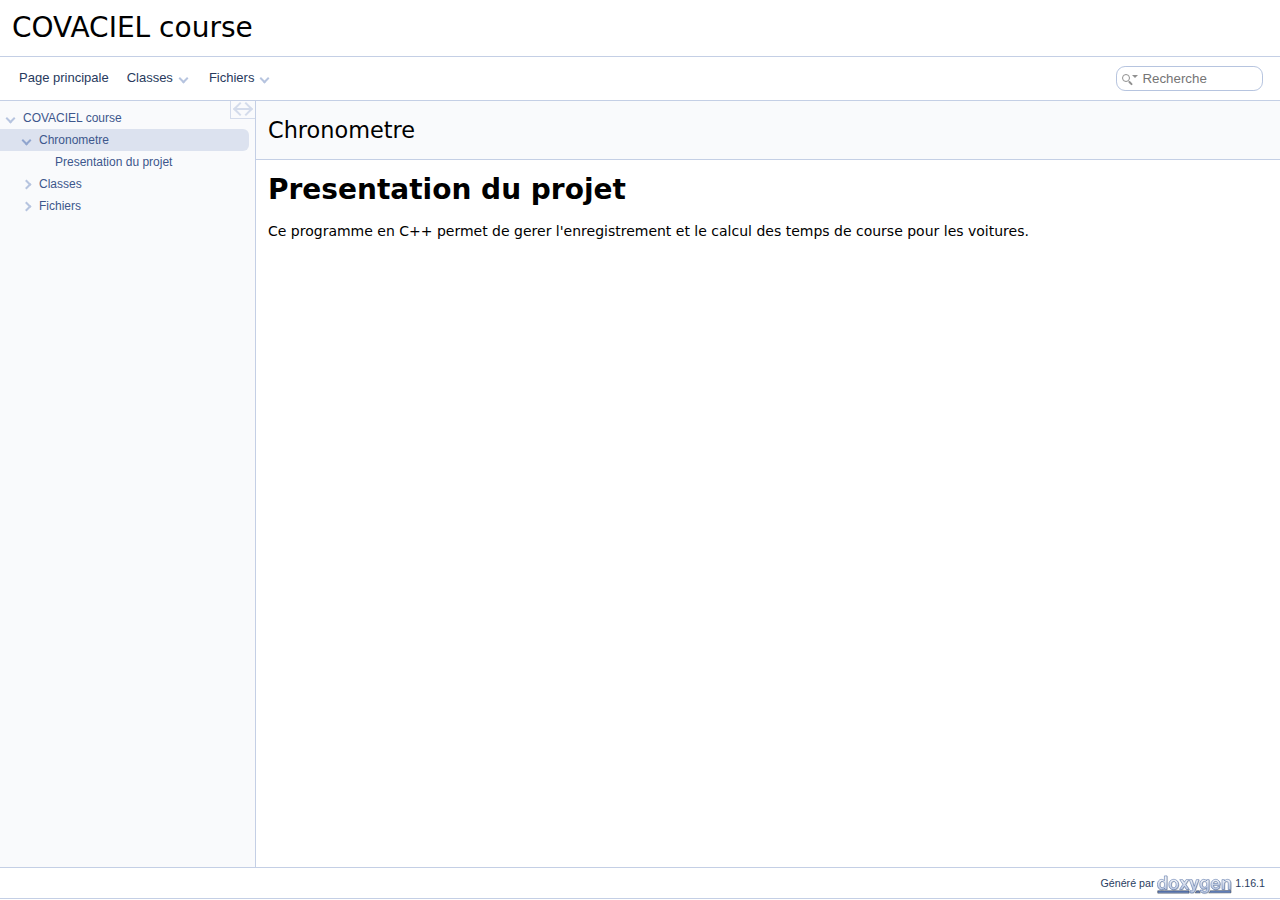
<file: CoVACIELCouse_Chronometrage/doc/html/index.html>
<!DOCTYPE html PUBLIC "-//W3C//DTD XHTML 1.0 Transitional//EN" "https://www.w3.org/TR/xhtml1/DTD/xhtml1-transitional.dtd">
<html xmlns="http://www.w3.org/1999/xhtml" lang="fr">
<head>
<meta http-equiv="Content-Type" content="text/xhtml;charset=UTF-8"/>
<meta http-equiv="X-UA-Compatible" content="IE=11"/>
<meta name="generator" content="Doxygen 1.16.1"/>
<meta name="viewport" content="width=device-width, initial-scale=1"/>
<title>COVACIEL course: Chronometre</title>
<link href="tabs.css" rel="stylesheet" type="text/css"/>
<script type="text/javascript" src="jquery.js"></script>
<script type="text/javascript" src="dynsections.js"></script>
<script type="text/javascript" src="clipboard.js"></script>
<link href="navtree.css" rel="stylesheet" type="text/css"/>
<script type="text/javascript" src="navtreedata.js"></script>
<script type="text/javascript" src="navtree.js"></script>
<script type="text/javascript" src="cookie.js"></script>
<link href="search/search.css" rel="stylesheet" type="text/css"/>
<script type="text/javascript" src="search/searchdata.js"></script>
<script type="text/javascript" src="search/search.js"></script>
<link href="doxygen.css" rel="stylesheet" type="text/css" />
</head>
<body>
<div id="top"><!-- do not remove this div, it is closed by doxygen! -->
<div id="titlearea">
<table cellspacing="0" cellpadding="0">
 <tbody>
 <tr id="projectrow">
  <td id="projectalign">
   <div id="projectname">COVACIEL course
   </div>
  </td>
 </tr>
 </tbody>
</table>
</div>
<!-- end header part -->
<!-- Généré par Doxygen 1.16.1 -->
<script type="text/javascript">
var searchBox = new SearchBox("searchBox", "search/",'.html');
</script>
<script type="text/javascript">
$(function() { codefold.init(); });
</script>
<script type="text/javascript" src="menudata.js"></script>
<script type="text/javascript" src="menu.js"></script>
<script type="text/javascript">
$(function() {
  initMenu('',true,false,'search.php','Recherche',true);
  $(function() { init_search(); });
});
</script>
<div id="main-nav"></div>
</div><!-- top -->
<div id="side-nav" class="ui-resizable side-nav-resizable">
  <div id="nav-tree">
    <div id="nav-tree-contents">
      <div id="nav-sync" class="sync"></div>
    </div>
  </div>
  <div id="splitbar" style="-moz-user-select:none;" 
       class="ui-resizable-handle">
  </div>
</div>
<script type="text/javascript">
$(function(){initNavTree('index.html','',''); });
</script>
<div id="container">
<div id="doc-content">
<!-- window showing the filter options -->
<div id="MSearchSelectWindow"
     onmouseover="return searchBox.OnSearchSelectShow()"
     onmouseout="return searchBox.OnSearchSelectHide()"
     onkeydown="return searchBox.OnSearchSelectKey(event)">
</div>

<!-- iframe showing the search results (closed by default) -->
<div id="MSearchResultsWindow">
<div id="MSearchResults">
<div class="SRPage">
<div id="SRIndex">
<div id="SRResults"></div>
<div class="SRStatus" id="Loading">Chargement...</div>
<div class="SRStatus" id="Searching">Recherche...</div>
<div class="SRStatus" id="NoMatches">Aucune correspondance</div>
</div>
</div>
</div>
</div>

<div><div class="header">
  <div class="headertitle"><div class="title">Chronometre </div></div>
</div><!--header-->
<div class="contents">
<div class="textblock"><h1 class="doxsection"><a class="anchor" id="intro_sec"></a>
Presentation du projet</h1>
<p>Ce programme en C++ permet de gerer l'enregistrement et le calcul des temps de course pour les voitures. </p>
</div></div><!-- PageDoc -->
<a href="doxygen_crawl.html"></a>
</div><!-- contents -->
</div><!-- doc-content -->
</div><!-- container -->
<!-- start footer part -->
<div id="nav-path" class="navpath"><!-- id is needed for treeview function! -->
  <ul>
    <li class="footer">Généré par <a href="https://www.doxygen.org/index.html"><img class="footer" src="doxygen.svg" width="104" height="31" alt="doxygen"/></a> 1.16.1 </li>
  </ul>
</div>
</body>
</html>
</file>
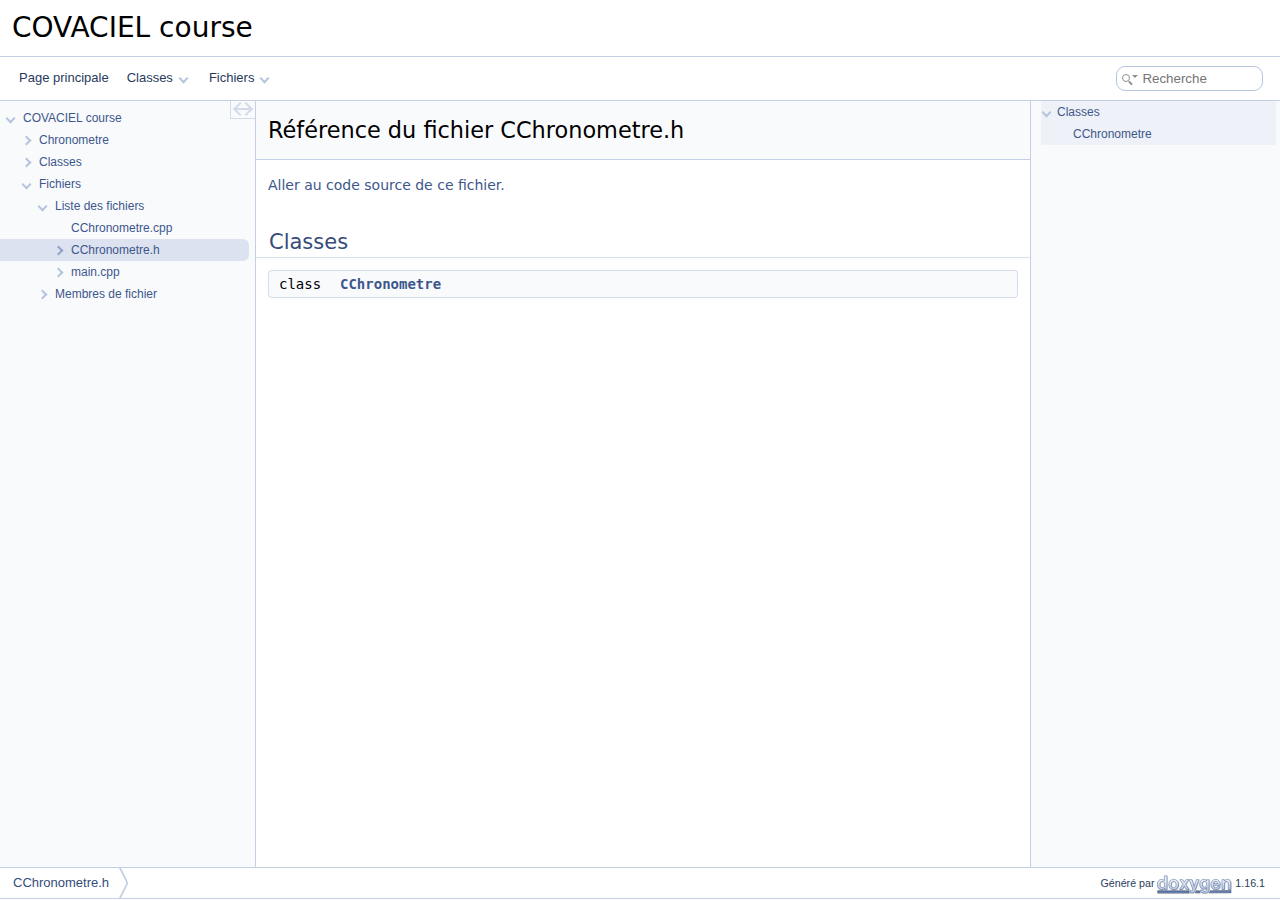
<file: CoVACIELCouse_Chronometrage/doc/html/_c_chronometre_8h.html>
<!DOCTYPE html PUBLIC "-//W3C//DTD XHTML 1.0 Transitional//EN" "https://www.w3.org/TR/xhtml1/DTD/xhtml1-transitional.dtd">
<html xmlns="http://www.w3.org/1999/xhtml" lang="fr">
<head>
<meta http-equiv="Content-Type" content="text/xhtml;charset=UTF-8"/>
<meta http-equiv="X-UA-Compatible" content="IE=11"/>
<meta name="generator" content="Doxygen 1.16.1"/>
<meta name="viewport" content="width=device-width, initial-scale=1"/>
<title>COVACIEL course: Référence du fichier CChronometre.h</title>
<link href="tabs.css" rel="stylesheet" type="text/css"/>
<script type="text/javascript" src="jquery.js"></script>
<script type="text/javascript" src="dynsections.js"></script>
<script type="text/javascript" src="clipboard.js"></script>
<link href="navtree.css" rel="stylesheet" type="text/css"/>
<script type="text/javascript" src="navtreedata.js"></script>
<script type="text/javascript" src="navtree.js"></script>
<script type="text/javascript" src="cookie.js"></script>
<link href="search/search.css" rel="stylesheet" type="text/css"/>
<script type="text/javascript" src="search/searchdata.js"></script>
<script type="text/javascript" src="search/search.js"></script>
<link href="doxygen.css" rel="stylesheet" type="text/css" />
</head>
<body>
<div id="top"><!-- do not remove this div, it is closed by doxygen! -->
<div id="titlearea">
<table cellspacing="0" cellpadding="0">
 <tbody>
 <tr id="projectrow">
  <td id="projectalign">
   <div id="projectname">COVACIEL course
   </div>
  </td>
 </tr>
 </tbody>
</table>
</div>
<!-- end header part -->
<!-- Généré par Doxygen 1.16.1 -->
<script type="text/javascript">
var searchBox = new SearchBox("searchBox", "search/",'.html');
</script>
<script type="text/javascript">
$(function() { codefold.init(); });
</script>
<script type="text/javascript" src="menudata.js"></script>
<script type="text/javascript" src="menu.js"></script>
<script type="text/javascript">
$(function() {
  initMenu('',true,false,'search.php','Recherche',true);
  $(function() { init_search(); });
});
</script>
<div id="main-nav"></div>
</div><!-- top -->
<div id="side-nav" class="ui-resizable side-nav-resizable">
  <div id="nav-tree">
    <div id="nav-tree-contents">
      <div id="nav-sync" class="sync"></div>
    </div>
  </div>
  <div id="splitbar" style="-moz-user-select:none;" 
       class="ui-resizable-handle">
  </div>
</div>
<script type="text/javascript">
$(function(){initNavTree('_c_chronometre_8h.html','',''); });
</script>
<div id="container">
<div id="doc-content">
<!-- window showing the filter options -->
<div id="MSearchSelectWindow"
     onmouseover="return searchBox.OnSearchSelectShow()"
     onmouseout="return searchBox.OnSearchSelectHide()"
     onkeydown="return searchBox.OnSearchSelectKey(event)">
</div>

<!-- iframe showing the search results (closed by default) -->
<div id="MSearchResultsWindow">
<div id="MSearchResults">
<div class="SRPage">
<div id="SRIndex">
<div id="SRResults"></div>
<div class="SRStatus" id="Loading">Chargement...</div>
<div class="SRStatus" id="Searching">Recherche...</div>
<div class="SRStatus" id="NoMatches">Aucune correspondance</div>
</div>
</div>
</div>
</div>

<div class="header">
  <div class="headertitle"><div class="title">Référence du fichier CChronometre.h</div></div>
</div><!--header-->
<div class="contents">

<p><a href="_c_chronometre_8h_source.html">Aller au code source de ce fichier.</a></p>
<table class="memberdecls">
<tr class="heading"><td colspan="2"><h2 id="header-nested-classes" class="groupheader"><a id="nested-classes" name="nested-classes"></a>
Classes</h2></td></tr>
<tr class="memitem:CChronometre" id="r_CChronometre"><td class="memItemLeft">class &#160;</td><td class="memItemRight"><a class="el" href="class_c_chronometre.html">CChronometre</a></td></tr>
</table>
</div><!-- contents -->
</div><!-- doc-content -->
<div id="page-nav" class="page-nav-panel">
<div id="page-nav-resize-handle"></div>
<div id="page-nav-tree">
<div id="page-nav-contents">
</div><!-- page-nav-contents -->
</div><!-- page-nav-tree -->
</div><!-- page-nav -->
</div><!-- container -->
<!-- start footer part -->
<div id="nav-path" class="navpath"><!-- id is needed for treeview function! -->
  <ul>
    <li class="navelem"><a href="_c_chronometre_8h.html">CChronometre.h</a></li>
    <li class="footer">Généré par <a href="https://www.doxygen.org/index.html"><img class="footer" src="doxygen.svg" width="104" height="31" alt="doxygen"/></a> 1.16.1 </li>
  </ul>
</div>
</body>
</html>
</file>
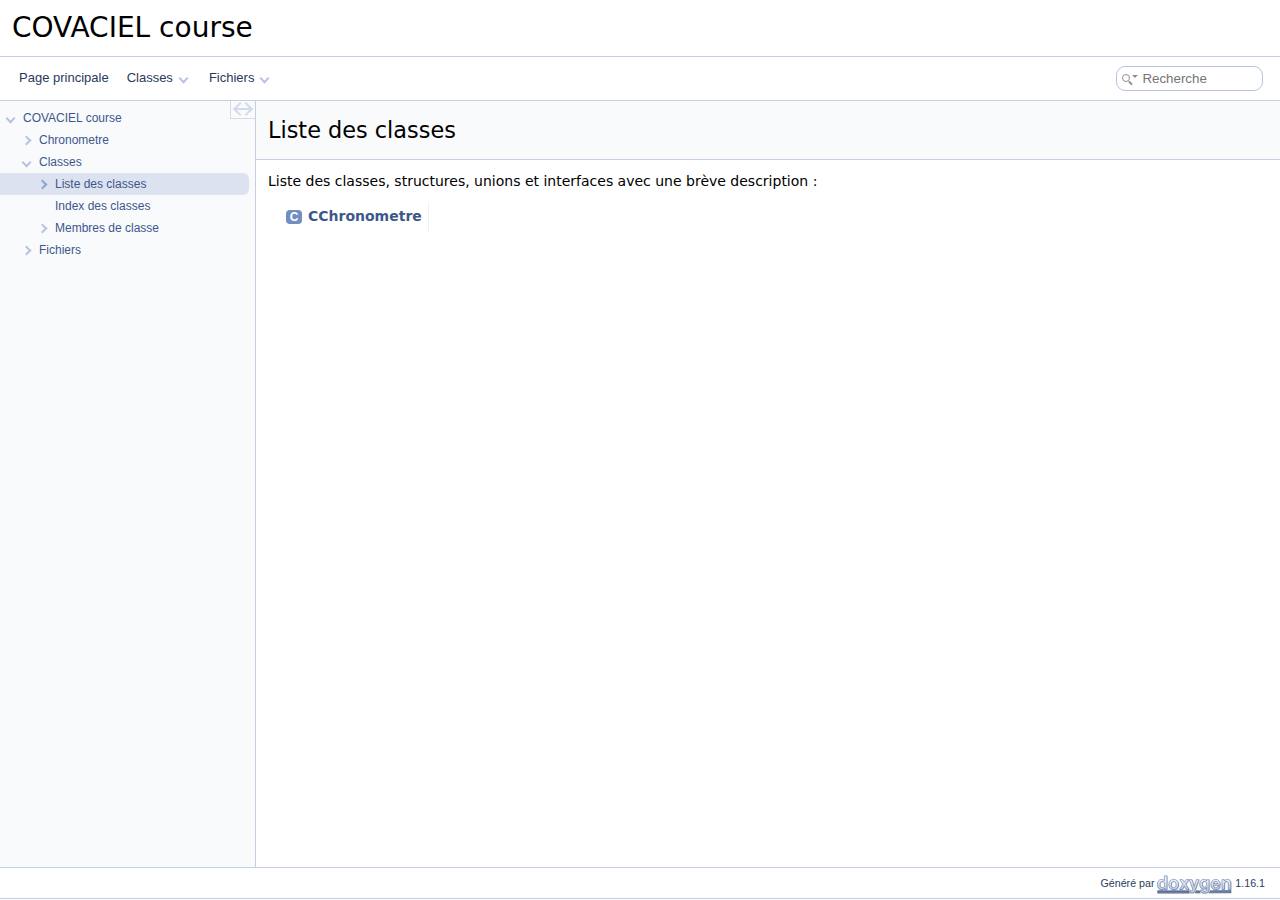
<file: CoVACIELCouse_Chronometrage/doc/html/annotated.html>
<!DOCTYPE html PUBLIC "-//W3C//DTD XHTML 1.0 Transitional//EN" "https://www.w3.org/TR/xhtml1/DTD/xhtml1-transitional.dtd">
<html xmlns="http://www.w3.org/1999/xhtml" lang="fr">
<head>
<meta http-equiv="Content-Type" content="text/xhtml;charset=UTF-8"/>
<meta http-equiv="X-UA-Compatible" content="IE=11"/>
<meta name="generator" content="Doxygen 1.16.1"/>
<meta name="viewport" content="width=device-width, initial-scale=1"/>
<title>COVACIEL course: Liste des classes</title>
<link href="tabs.css" rel="stylesheet" type="text/css"/>
<script type="text/javascript" src="jquery.js"></script>
<script type="text/javascript" src="dynsections.js"></script>
<script type="text/javascript" src="clipboard.js"></script>
<link href="navtree.css" rel="stylesheet" type="text/css"/>
<script type="text/javascript" src="navtreedata.js"></script>
<script type="text/javascript" src="navtree.js"></script>
<script type="text/javascript" src="cookie.js"></script>
<link href="search/search.css" rel="stylesheet" type="text/css"/>
<script type="text/javascript" src="search/searchdata.js"></script>
<script type="text/javascript" src="search/search.js"></script>
<link href="doxygen.css" rel="stylesheet" type="text/css" />
</head>
<body>
<div id="top"><!-- do not remove this div, it is closed by doxygen! -->
<div id="titlearea">
<table cellspacing="0" cellpadding="0">
 <tbody>
 <tr id="projectrow">
  <td id="projectalign">
   <div id="projectname">COVACIEL course
   </div>
  </td>
 </tr>
 </tbody>
</table>
</div>
<!-- end header part -->
<!-- Généré par Doxygen 1.16.1 -->
<script type="text/javascript">
var searchBox = new SearchBox("searchBox", "search/",'.html');
</script>
<script type="text/javascript">
$(function() { codefold.init(); });
</script>
<script type="text/javascript" src="menudata.js"></script>
<script type="text/javascript" src="menu.js"></script>
<script type="text/javascript">
$(function() {
  initMenu('',true,false,'search.php','Recherche',true);
  $(function() { init_search(); });
});
</script>
<div id="main-nav"></div>
</div><!-- top -->
<div id="side-nav" class="ui-resizable side-nav-resizable">
  <div id="nav-tree">
    <div id="nav-tree-contents">
      <div id="nav-sync" class="sync"></div>
    </div>
  </div>
  <div id="splitbar" style="-moz-user-select:none;" 
       class="ui-resizable-handle">
  </div>
</div>
<script type="text/javascript">
$(function(){initNavTree('annotated.html','',''); });
</script>
<div id="container">
<div id="doc-content">
<!-- window showing the filter options -->
<div id="MSearchSelectWindow"
     onmouseover="return searchBox.OnSearchSelectShow()"
     onmouseout="return searchBox.OnSearchSelectHide()"
     onkeydown="return searchBox.OnSearchSelectKey(event)">
</div>

<!-- iframe showing the search results (closed by default) -->
<div id="MSearchResultsWindow">
<div id="MSearchResults">
<div class="SRPage">
<div id="SRIndex">
<div id="SRResults"></div>
<div class="SRStatus" id="Loading">Chargement...</div>
<div class="SRStatus" id="Searching">Recherche...</div>
<div class="SRStatus" id="NoMatches">Aucune correspondance</div>
</div>
</div>
</div>
</div>

<div class="header">
  <div class="headertitle"><div class="title">Liste des classes</div></div>
</div><!--header-->
<div class="contents">
<div class="textblock">Liste des classes, structures, unions et interfaces avec une brève description :</div><div class="directory">
<table class="directory">
<tr id="row_0_" class="even"><td class="entry"><span style="width:16px;display:inline-block;">&#160;</span><span class="icona"><span class="icon">C</span></span><a class="el" href="class_c_chronometre.html" target="_self">CChronometre</a></td><td class="desc"></td></tr>
</table>
</div><!-- directory -->
</div><!-- contents -->
</div><!-- doc-content -->
</div><!-- container -->
<!-- start footer part -->
<div id="nav-path" class="navpath"><!-- id is needed for treeview function! -->
  <ul>
    <li class="footer">Généré par <a href="https://www.doxygen.org/index.html"><img class="footer" src="doxygen.svg" width="104" height="31" alt="doxygen"/></a> 1.16.1 </li>
  </ul>
</div>
</body>
</html>
</file>
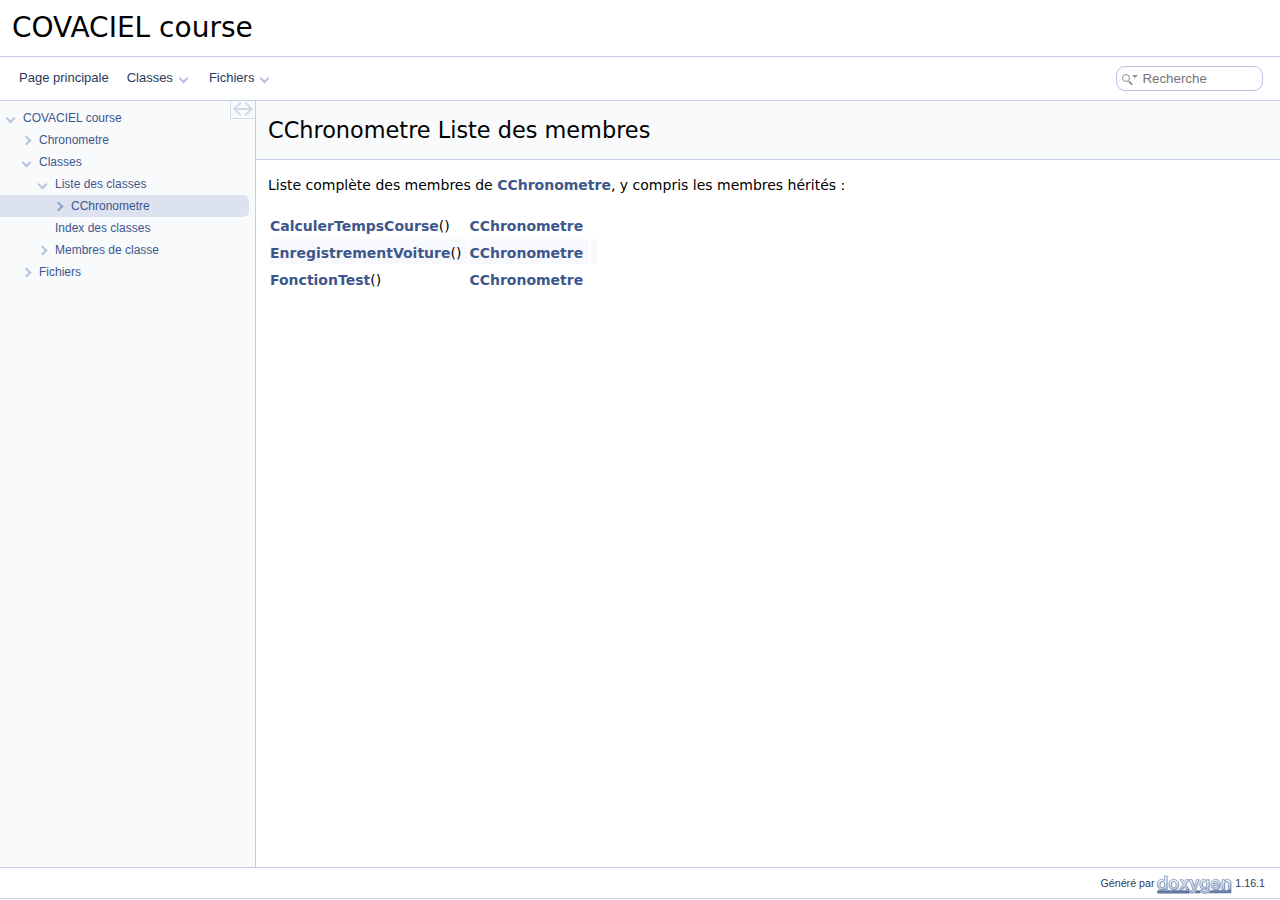
<file: CoVACIELCouse_Chronometrage/doc/html/class_c_chronometre-members.html>
<!DOCTYPE html PUBLIC "-//W3C//DTD XHTML 1.0 Transitional//EN" "https://www.w3.org/TR/xhtml1/DTD/xhtml1-transitional.dtd">
<html xmlns="http://www.w3.org/1999/xhtml" lang="fr">
<head>
<meta http-equiv="Content-Type" content="text/xhtml;charset=UTF-8"/>
<meta http-equiv="X-UA-Compatible" content="IE=11"/>
<meta name="generator" content="Doxygen 1.16.1"/>
<meta name="viewport" content="width=device-width, initial-scale=1"/>
<title>COVACIEL course: Liste des membres</title>
<link href="tabs.css" rel="stylesheet" type="text/css"/>
<script type="text/javascript" src="jquery.js"></script>
<script type="text/javascript" src="dynsections.js"></script>
<script type="text/javascript" src="clipboard.js"></script>
<link href="navtree.css" rel="stylesheet" type="text/css"/>
<script type="text/javascript" src="navtreedata.js"></script>
<script type="text/javascript" src="navtree.js"></script>
<script type="text/javascript" src="cookie.js"></script>
<link href="search/search.css" rel="stylesheet" type="text/css"/>
<script type="text/javascript" src="search/searchdata.js"></script>
<script type="text/javascript" src="search/search.js"></script>
<link href="doxygen.css" rel="stylesheet" type="text/css" />
</head>
<body>
<div id="top"><!-- do not remove this div, it is closed by doxygen! -->
<div id="titlearea">
<table cellspacing="0" cellpadding="0">
 <tbody>
 <tr id="projectrow">
  <td id="projectalign">
   <div id="projectname">COVACIEL course
   </div>
  </td>
 </tr>
 </tbody>
</table>
</div>
<!-- end header part -->
<!-- Généré par Doxygen 1.16.1 -->
<script type="text/javascript">
var searchBox = new SearchBox("searchBox", "search/",'.html');
</script>
<script type="text/javascript">
$(function() { codefold.init(); });
</script>
<script type="text/javascript" src="menudata.js"></script>
<script type="text/javascript" src="menu.js"></script>
<script type="text/javascript">
$(function() {
  initMenu('',true,false,'search.php','Recherche',true);
  $(function() { init_search(); });
});
</script>
<div id="main-nav"></div>
</div><!-- top -->
<div id="side-nav" class="ui-resizable side-nav-resizable">
  <div id="nav-tree">
    <div id="nav-tree-contents">
      <div id="nav-sync" class="sync"></div>
    </div>
  </div>
  <div id="splitbar" style="-moz-user-select:none;" 
       class="ui-resizable-handle">
  </div>
</div>
<script type="text/javascript">
$(function(){initNavTree('class_c_chronometre.html','',''); });
</script>
<div id="container">
<div id="doc-content">
<!-- window showing the filter options -->
<div id="MSearchSelectWindow"
     onmouseover="return searchBox.OnSearchSelectShow()"
     onmouseout="return searchBox.OnSearchSelectHide()"
     onkeydown="return searchBox.OnSearchSelectKey(event)">
</div>

<!-- iframe showing the search results (closed by default) -->
<div id="MSearchResultsWindow">
<div id="MSearchResults">
<div class="SRPage">
<div id="SRIndex">
<div id="SRResults"></div>
<div class="SRStatus" id="Loading">Chargement...</div>
<div class="SRStatus" id="Searching">Recherche...</div>
<div class="SRStatus" id="NoMatches">Aucune correspondance</div>
</div>
</div>
</div>
</div>

<div class="header">
  <div class="headertitle"><div class="title">CChronometre Liste des membres</div></div>
</div><!--header-->
<div class="contents">

<p>Liste complète des membres de <a class="el" href="class_c_chronometre.html">CChronometre</a>, y compris les membres hérités :</p>
<table class="directory">
  <tr class="even"><td class="entry"><a class="el" href="class_c_chronometre.html#af1bb4fccd7dad40967853f30383f800a">CalculerTempsCourse</a>()</td><td class="entry"><a class="el" href="class_c_chronometre.html">CChronometre</a></td><td class="entry"></td></tr>
  <tr class="odd"><td class="entry"><a class="el" href="class_c_chronometre.html#a6892fcc2b3dfac891d9e5bbef6d5234e">EnregistrementVoiture</a>()</td><td class="entry"><a class="el" href="class_c_chronometre.html">CChronometre</a></td><td class="entry"></td></tr>
  <tr class="even"><td class="entry"><a class="el" href="class_c_chronometre.html#a0e218da87286488696f4ca4b241700c4">FonctionTest</a>()</td><td class="entry"><a class="el" href="class_c_chronometre.html">CChronometre</a></td><td class="entry"></td></tr>
</table></div><!-- contents -->
</div><!-- doc-content -->
</div><!-- container -->
<!-- start footer part -->
<div id="nav-path" class="navpath"><!-- id is needed for treeview function! -->
  <ul>
    <li class="footer">Généré par <a href="https://www.doxygen.org/index.html"><img class="footer" src="doxygen.svg" width="104" height="31" alt="doxygen"/></a> 1.16.1 </li>
  </ul>
</div>
</body>
</html>
</file>
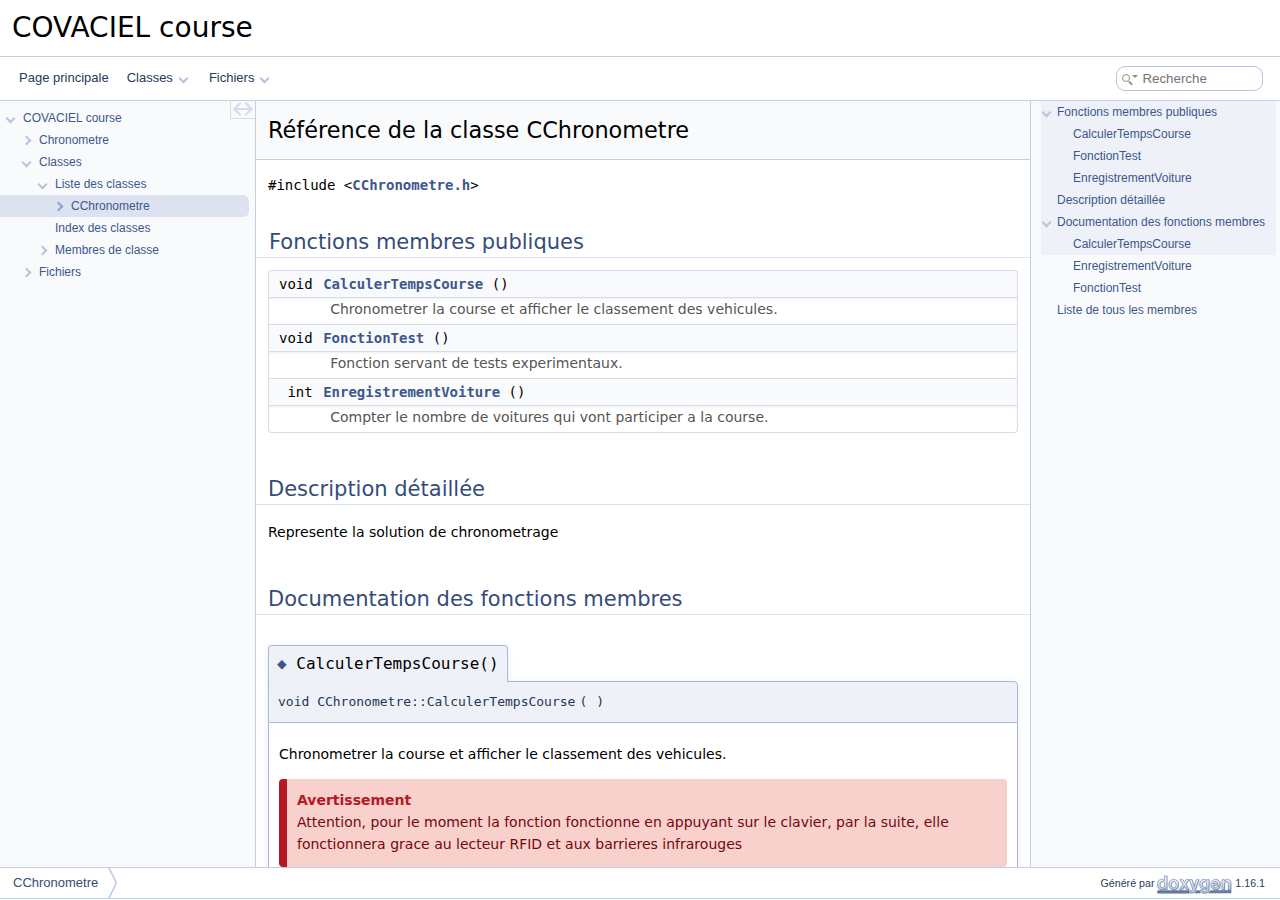
<file: CoVACIELCouse_Chronometrage/doc/html/class_c_chronometre.html>
<!DOCTYPE html PUBLIC "-//W3C//DTD XHTML 1.0 Transitional//EN" "https://www.w3.org/TR/xhtml1/DTD/xhtml1-transitional.dtd">
<html xmlns="http://www.w3.org/1999/xhtml" lang="fr">
<head>
<meta http-equiv="Content-Type" content="text/xhtml;charset=UTF-8"/>
<meta http-equiv="X-UA-Compatible" content="IE=11"/>
<meta name="generator" content="Doxygen 1.16.1"/>
<meta name="viewport" content="width=device-width, initial-scale=1"/>
<title>COVACIEL course: Référence de la classe CChronometre</title>
<link href="tabs.css" rel="stylesheet" type="text/css"/>
<script type="text/javascript" src="jquery.js"></script>
<script type="text/javascript" src="dynsections.js"></script>
<script type="text/javascript" src="clipboard.js"></script>
<link href="navtree.css" rel="stylesheet" type="text/css"/>
<script type="text/javascript" src="navtreedata.js"></script>
<script type="text/javascript" src="navtree.js"></script>
<script type="text/javascript" src="cookie.js"></script>
<link href="search/search.css" rel="stylesheet" type="text/css"/>
<script type="text/javascript" src="search/searchdata.js"></script>
<script type="text/javascript" src="search/search.js"></script>
<link href="doxygen.css" rel="stylesheet" type="text/css" />
</head>
<body>
<div id="top"><!-- do not remove this div, it is closed by doxygen! -->
<div id="titlearea">
<table cellspacing="0" cellpadding="0">
 <tbody>
 <tr id="projectrow">
  <td id="projectalign">
   <div id="projectname">COVACIEL course
   </div>
  </td>
 </tr>
 </tbody>
</table>
</div>
<!-- end header part -->
<!-- Généré par Doxygen 1.16.1 -->
<script type="text/javascript">
var searchBox = new SearchBox("searchBox", "search/",'.html');
</script>
<script type="text/javascript">
$(function() { codefold.init(); });
</script>
<script type="text/javascript" src="menudata.js"></script>
<script type="text/javascript" src="menu.js"></script>
<script type="text/javascript">
$(function() {
  initMenu('',true,false,'search.php','Recherche',true);
  $(function() { init_search(); });
});
</script>
<div id="main-nav"></div>
</div><!-- top -->
<div id="side-nav" class="ui-resizable side-nav-resizable">
  <div id="nav-tree">
    <div id="nav-tree-contents">
      <div id="nav-sync" class="sync"></div>
    </div>
  </div>
  <div id="splitbar" style="-moz-user-select:none;" 
       class="ui-resizable-handle">
  </div>
</div>
<script type="text/javascript">
$(function(){initNavTree('class_c_chronometre.html','','class_c_chronometre-members'); });
</script>
<div id="container">
<div id="doc-content">
<!-- window showing the filter options -->
<div id="MSearchSelectWindow"
     onmouseover="return searchBox.OnSearchSelectShow()"
     onmouseout="return searchBox.OnSearchSelectHide()"
     onkeydown="return searchBox.OnSearchSelectKey(event)">
</div>

<!-- iframe showing the search results (closed by default) -->
<div id="MSearchResultsWindow">
<div id="MSearchResults">
<div class="SRPage">
<div id="SRIndex">
<div id="SRResults"></div>
<div class="SRStatus" id="Loading">Chargement...</div>
<div class="SRStatus" id="Searching">Recherche...</div>
<div class="SRStatus" id="NoMatches">Aucune correspondance</div>
</div>
</div>
</div>
</div>

<div class="header">
  <div class="headertitle"><div class="title">Référence de la classe CChronometre</div></div>
</div><!--header-->
<div class="contents">

<p><code>#include &lt;<a class="el" href="_c_chronometre_8h_source.html">CChronometre.h</a>&gt;</code></p>
<table class="memberdecls">
<tr class="heading"><td colspan="2"><h2 id="header-pub-methods" class="groupheader"><a id="pub-methods" name="pub-methods"></a>
Fonctions membres publiques</h2></td></tr>
<tr class="memitem:af1bb4fccd7dad40967853f30383f800a" id="r_af1bb4fccd7dad40967853f30383f800a"><td class="memItemLeft">void&#160;</td><td class="memItemRight"><a class="el" href="#af1bb4fccd7dad40967853f30383f800a">CalculerTempsCourse</a> ()</td></tr>
<tr class="memdesc:af1bb4fccd7dad40967853f30383f800a"><td class="mdescLeft">&#160;</td><td class="mdescRight">Chronometrer la course et afficher le classement des vehicules.  <br /></td></tr>
<tr class="memitem:a0e218da87286488696f4ca4b241700c4" id="r_a0e218da87286488696f4ca4b241700c4"><td class="memItemLeft">void&#160;</td><td class="memItemRight"><a class="el" href="#a0e218da87286488696f4ca4b241700c4">FonctionTest</a> ()</td></tr>
<tr class="memdesc:a0e218da87286488696f4ca4b241700c4"><td class="mdescLeft">&#160;</td><td class="mdescRight">Fonction servant de tests experimentaux.  <br /></td></tr>
<tr class="memitem:a6892fcc2b3dfac891d9e5bbef6d5234e" id="r_a6892fcc2b3dfac891d9e5bbef6d5234e"><td class="memItemLeft">int&#160;</td><td class="memItemRight"><a class="el" href="#a6892fcc2b3dfac891d9e5bbef6d5234e">EnregistrementVoiture</a> ()</td></tr>
<tr class="memdesc:a6892fcc2b3dfac891d9e5bbef6d5234e"><td class="mdescLeft">&#160;</td><td class="mdescRight">Compter le nombre de voitures qui vont participer a la course.  <br /></td></tr>
</table>
<a name="details" id="details"></a><h2 id="header-details" class="groupheader">Description détaillée</h2>
<div class="textblock"><p>Represente la solution de chronometrage </p>
</div><a name="doc-func-members" id="doc-func-members"></a><h2 id="header-doc-func-members" class="groupheader">Documentation des fonctions membres</h2>
<a id="af1bb4fccd7dad40967853f30383f800a" name="af1bb4fccd7dad40967853f30383f800a"></a>
<h2 class="memtitle"><span class="permalink"><a href="#af1bb4fccd7dad40967853f30383f800a">&#9670;&#160;</a></span>CalculerTempsCourse()</h2>

<div class="memitem">
<div class="memproto">
      <table class="memname">
        <tr>
          <td class="memname">void CChronometre::CalculerTempsCourse </td>
          <td>(</td>
          <td class="paramname"><span class="paramname"><em></em></span></td><td>)</td>
          <td></td>
        </tr>
      </table>
</div><div class="memdoc">

<p>Chronometrer la course et afficher le classement des vehicules. </p>
<dl class="section warning"><dt>Avertissement</dt><dd>Attention, pour le moment la fonction fonctionne en appuyant sur le clavier, par la suite, elle fonctionnera grace au lecteur RFID et aux barrieres infrarouges </dd></dl>

</div>
</div>
<a id="a6892fcc2b3dfac891d9e5bbef6d5234e" name="a6892fcc2b3dfac891d9e5bbef6d5234e"></a>
<h2 class="memtitle"><span class="permalink"><a href="#a6892fcc2b3dfac891d9e5bbef6d5234e">&#9670;&#160;</a></span>EnregistrementVoiture()</h2>

<div class="memitem">
<div class="memproto">
      <table class="memname">
        <tr>
          <td class="memname">int CChronometre::EnregistrementVoiture </td>
          <td>(</td>
          <td class="paramname"><span class="paramname"><em></em></span></td><td>)</td>
          <td></td>
        </tr>
      </table>
</div><div class="memdoc">

<p>Compter le nombre de voitures qui vont participer a la course. </p>

</div>
</div>
<a id="a0e218da87286488696f4ca4b241700c4" name="a0e218da87286488696f4ca4b241700c4"></a>
<h2 class="memtitle"><span class="permalink"><a href="#a0e218da87286488696f4ca4b241700c4">&#9670;&#160;</a></span>FonctionTest()</h2>

<div class="memitem">
<div class="memproto">
      <table class="memname">
        <tr>
          <td class="memname">void CChronometre::FonctionTest </td>
          <td>(</td>
          <td class="paramname"><span class="paramname"><em></em></span></td><td>)</td>
          <td></td>
        </tr>
      </table>
</div><div class="memdoc">

<p>Fonction servant de tests experimentaux. </p>

</div>
</div>
<hr/>La documentation de cette classe a été générée à partir des fichiers suivants :<ul>
<li><a class="el" href="_c_chronometre_8h_source.html">CChronometre.h</a></li>
<li><a class="el" href="_c_chronometre_8cpp.html">CChronometre.cpp</a></li>
</ul>
</div><!-- contents -->
</div><!-- doc-content -->
<div id="page-nav" class="page-nav-panel">
<div id="page-nav-resize-handle"></div>
<div id="page-nav-tree">
<div id="page-nav-contents">
</div><!-- page-nav-contents -->
</div><!-- page-nav-tree -->
</div><!-- page-nav -->
</div><!-- container -->
<!-- start footer part -->
<div id="nav-path" class="navpath"><!-- id is needed for treeview function! -->
  <ul>
    <li class="navelem"><a href="class_c_chronometre.html">CChronometre</a></li>
    <li class="footer">Généré par <a href="https://www.doxygen.org/index.html"><img class="footer" src="doxygen.svg" width="104" height="31" alt="doxygen"/></a> 1.16.1 </li>
  </ul>
</div>
</body>
</html>
</file>
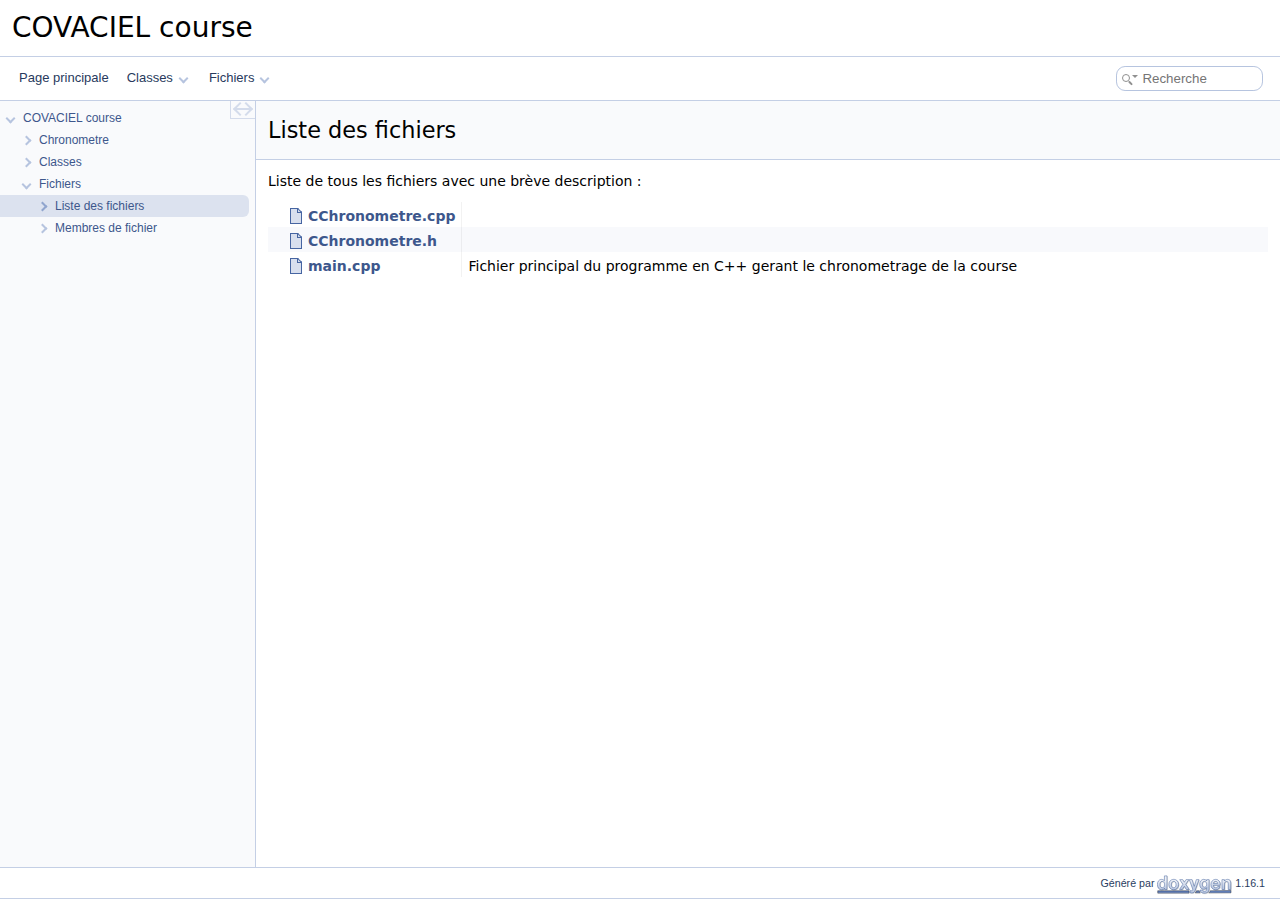
<file: CoVACIELCouse_Chronometrage/doc/html/files.html>
<!DOCTYPE html PUBLIC "-//W3C//DTD XHTML 1.0 Transitional//EN" "https://www.w3.org/TR/xhtml1/DTD/xhtml1-transitional.dtd">
<html xmlns="http://www.w3.org/1999/xhtml" lang="fr">
<head>
<meta http-equiv="Content-Type" content="text/xhtml;charset=UTF-8"/>
<meta http-equiv="X-UA-Compatible" content="IE=11"/>
<meta name="generator" content="Doxygen 1.16.1"/>
<meta name="viewport" content="width=device-width, initial-scale=1"/>
<title>COVACIEL course: Liste des fichiers</title>
<link href="tabs.css" rel="stylesheet" type="text/css"/>
<script type="text/javascript" src="jquery.js"></script>
<script type="text/javascript" src="dynsections.js"></script>
<script type="text/javascript" src="clipboard.js"></script>
<link href="navtree.css" rel="stylesheet" type="text/css"/>
<script type="text/javascript" src="navtreedata.js"></script>
<script type="text/javascript" src="navtree.js"></script>
<script type="text/javascript" src="cookie.js"></script>
<link href="search/search.css" rel="stylesheet" type="text/css"/>
<script type="text/javascript" src="search/searchdata.js"></script>
<script type="text/javascript" src="search/search.js"></script>
<link href="doxygen.css" rel="stylesheet" type="text/css" />
</head>
<body>
<div id="top"><!-- do not remove this div, it is closed by doxygen! -->
<div id="titlearea">
<table cellspacing="0" cellpadding="0">
 <tbody>
 <tr id="projectrow">
  <td id="projectalign">
   <div id="projectname">COVACIEL course
   </div>
  </td>
 </tr>
 </tbody>
</table>
</div>
<!-- end header part -->
<!-- Généré par Doxygen 1.16.1 -->
<script type="text/javascript">
var searchBox = new SearchBox("searchBox", "search/",'.html');
</script>
<script type="text/javascript">
$(function() { codefold.init(); });
</script>
<script type="text/javascript" src="menudata.js"></script>
<script type="text/javascript" src="menu.js"></script>
<script type="text/javascript">
$(function() {
  initMenu('',true,false,'search.php','Recherche',true);
  $(function() { init_search(); });
});
</script>
<div id="main-nav"></div>
</div><!-- top -->
<div id="side-nav" class="ui-resizable side-nav-resizable">
  <div id="nav-tree">
    <div id="nav-tree-contents">
      <div id="nav-sync" class="sync"></div>
    </div>
  </div>
  <div id="splitbar" style="-moz-user-select:none;" 
       class="ui-resizable-handle">
  </div>
</div>
<script type="text/javascript">
$(function(){initNavTree('files.html','',''); });
</script>
<div id="container">
<div id="doc-content">
<!-- window showing the filter options -->
<div id="MSearchSelectWindow"
     onmouseover="return searchBox.OnSearchSelectShow()"
     onmouseout="return searchBox.OnSearchSelectHide()"
     onkeydown="return searchBox.OnSearchSelectKey(event)">
</div>

<!-- iframe showing the search results (closed by default) -->
<div id="MSearchResultsWindow">
<div id="MSearchResults">
<div class="SRPage">
<div id="SRIndex">
<div id="SRResults"></div>
<div class="SRStatus" id="Loading">Chargement...</div>
<div class="SRStatus" id="Searching">Recherche...</div>
<div class="SRStatus" id="NoMatches">Aucune correspondance</div>
</div>
</div>
</div>
</div>

<div class="header">
  <div class="headertitle"><div class="title">Liste des fichiers</div></div>
</div><!--header-->
<div class="contents">
<div class="textblock">Liste de tous les fichiers avec une brève description :</div><div class="directory">
<table class="directory">
<tr id="row_0_" class="even"><td class="entry"><span style="width:16px;display:inline-block;">&#160;</span><span class="icondoc"><div class="doc-icon"></div></span><a class="el" href="_c_chronometre_8cpp.html" target="_self">CChronometre.cpp</a></td><td class="desc"></td></tr>
<tr id="row_1_" class="odd"><td class="entry"><span style="width:16px;display:inline-block;">&#160;</span><a href="_c_chronometre_8h_source.html"><span class="icondoc"><div class="doc-icon"></div></span></a><a class="el" href="_c_chronometre_8h.html" target="_self">CChronometre.h</a></td><td class="desc"></td></tr>
<tr id="row_2_" class="even"><td class="entry"><span style="width:16px;display:inline-block;">&#160;</span><span class="icondoc"><div class="doc-icon"></div></span><a class="el" href="main_8cpp.html" target="_self">main.cpp</a></td><td class="desc">Fichier principal du programme en C++ gerant le chronometrage de la course </td></tr>
</table>
</div><!-- directory -->
</div><!-- contents -->
</div><!-- doc-content -->
</div><!-- container -->
<!-- start footer part -->
<div id="nav-path" class="navpath"><!-- id is needed for treeview function! -->
  <ul>
    <li class="footer">Généré par <a href="https://www.doxygen.org/index.html"><img class="footer" src="doxygen.svg" width="104" height="31" alt="doxygen"/></a> 1.16.1 </li>
  </ul>
</div>
</body>
</html>
</file>
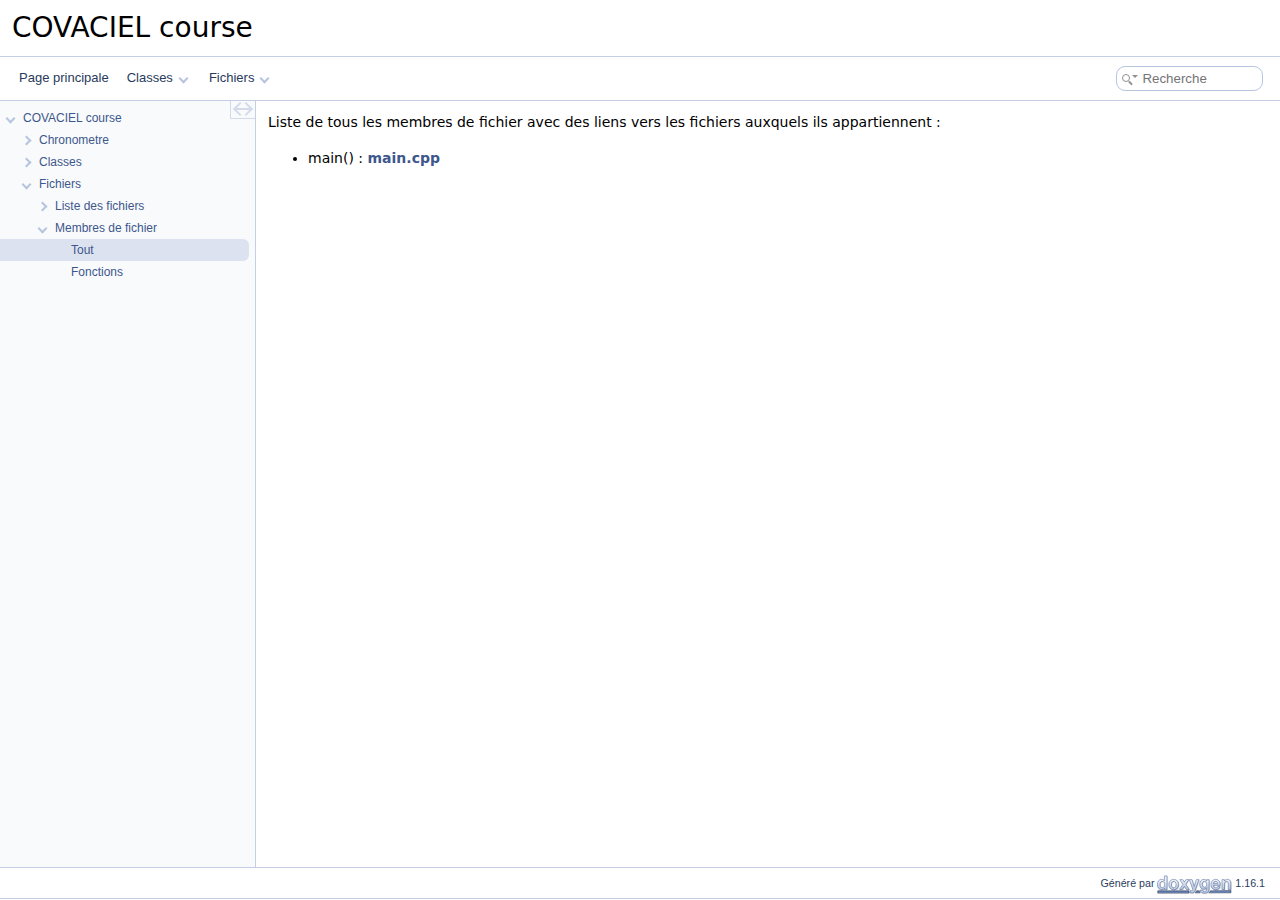
<file: CoVACIELCouse_Chronometrage/doc/html/globals.html>
<!DOCTYPE html PUBLIC "-//W3C//DTD XHTML 1.0 Transitional//EN" "https://www.w3.org/TR/xhtml1/DTD/xhtml1-transitional.dtd">
<html xmlns="http://www.w3.org/1999/xhtml" lang="fr">
<head>
<meta http-equiv="Content-Type" content="text/xhtml;charset=UTF-8"/>
<meta http-equiv="X-UA-Compatible" content="IE=11"/>
<meta name="generator" content="Doxygen 1.16.1"/>
<meta name="viewport" content="width=device-width, initial-scale=1"/>
<title>COVACIEL course: Membres de fichier</title>
<link href="tabs.css" rel="stylesheet" type="text/css"/>
<script type="text/javascript" src="jquery.js"></script>
<script type="text/javascript" src="dynsections.js"></script>
<script type="text/javascript" src="clipboard.js"></script>
<link href="navtree.css" rel="stylesheet" type="text/css"/>
<script type="text/javascript" src="navtreedata.js"></script>
<script type="text/javascript" src="navtree.js"></script>
<script type="text/javascript" src="cookie.js"></script>
<link href="search/search.css" rel="stylesheet" type="text/css"/>
<script type="text/javascript" src="search/searchdata.js"></script>
<script type="text/javascript" src="search/search.js"></script>
<link href="doxygen.css" rel="stylesheet" type="text/css" />
</head>
<body>
<div id="top"><!-- do not remove this div, it is closed by doxygen! -->
<div id="titlearea">
<table cellspacing="0" cellpadding="0">
 <tbody>
 <tr id="projectrow">
  <td id="projectalign">
   <div id="projectname">COVACIEL course
   </div>
  </td>
 </tr>
 </tbody>
</table>
</div>
<!-- end header part -->
<!-- Généré par Doxygen 1.16.1 -->
<script type="text/javascript">
var searchBox = new SearchBox("searchBox", "search/",'.html');
</script>
<script type="text/javascript">
$(function() { codefold.init(); });
</script>
<script type="text/javascript" src="menudata.js"></script>
<script type="text/javascript" src="menu.js"></script>
<script type="text/javascript">
$(function() {
  initMenu('',true,false,'search.php','Recherche',true);
  $(function() { init_search(); });
});
</script>
<div id="main-nav"></div>
</div><!-- top -->
<div id="side-nav" class="ui-resizable side-nav-resizable">
  <div id="nav-tree">
    <div id="nav-tree-contents">
      <div id="nav-sync" class="sync"></div>
    </div>
  </div>
  <div id="splitbar" style="-moz-user-select:none;" 
       class="ui-resizable-handle">
  </div>
</div>
<script type="text/javascript">
$(function(){initNavTree('globals.html','',''); });
</script>
<div id="container">
<div id="doc-content">
<!-- window showing the filter options -->
<div id="MSearchSelectWindow"
     onmouseover="return searchBox.OnSearchSelectShow()"
     onmouseout="return searchBox.OnSearchSelectHide()"
     onkeydown="return searchBox.OnSearchSelectKey(event)">
</div>

<!-- iframe showing the search results (closed by default) -->
<div id="MSearchResultsWindow">
<div id="MSearchResults">
<div class="SRPage">
<div id="SRIndex">
<div id="SRResults"></div>
<div class="SRStatus" id="Loading">Chargement...</div>
<div class="SRStatus" id="Searching">Recherche...</div>
<div class="SRStatus" id="NoMatches">Aucune correspondance</div>
</div>
</div>
</div>
</div>

<div class="contents">
<div class="textblock">Liste de tous les membres de fichier avec des liens vers les fichiers auxquels ils appartiennent :</div><ul>
<li>main()&#160;:&#160;<a class="el" href="main_8cpp.html#ae66f6b31b5ad750f1fe042a706a4e3d4">main.cpp</a></li>
</ul>
</div><!-- contents -->
</div><!-- doc-content -->
</div><!-- container -->
<!-- start footer part -->
<div id="nav-path" class="navpath"><!-- id is needed for treeview function! -->
  <ul>
    <li class="footer">Généré par <a href="https://www.doxygen.org/index.html"><img class="footer" src="doxygen.svg" width="104" height="31" alt="doxygen"/></a> 1.16.1 </li>
  </ul>
</div>
</body>
</html>
</file>
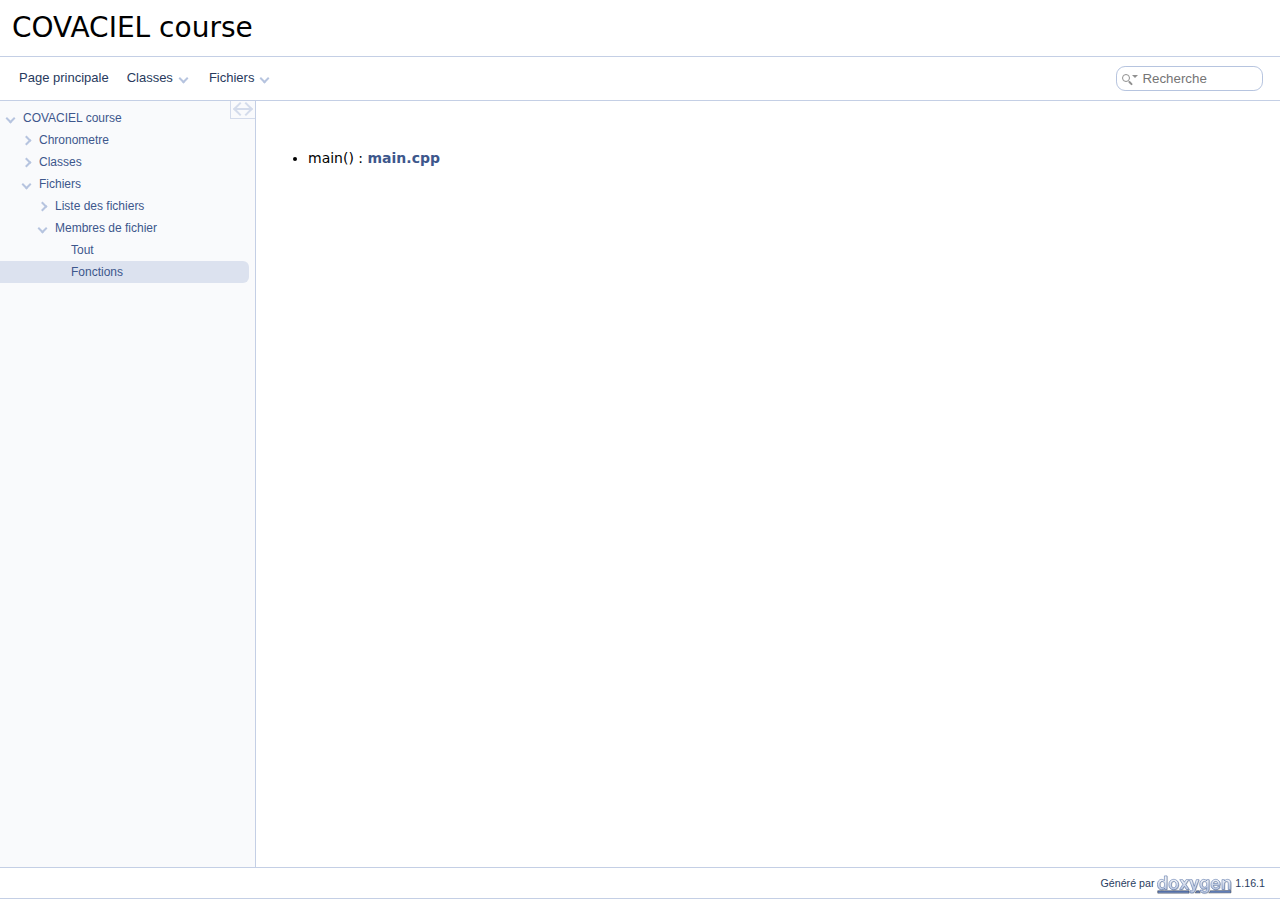
<file: CoVACIELCouse_Chronometrage/doc/html/globals_func.html>
<!DOCTYPE html PUBLIC "-//W3C//DTD XHTML 1.0 Transitional//EN" "https://www.w3.org/TR/xhtml1/DTD/xhtml1-transitional.dtd">
<html xmlns="http://www.w3.org/1999/xhtml" lang="fr">
<head>
<meta http-equiv="Content-Type" content="text/xhtml;charset=UTF-8"/>
<meta http-equiv="X-UA-Compatible" content="IE=11"/>
<meta name="generator" content="Doxygen 1.16.1"/>
<meta name="viewport" content="width=device-width, initial-scale=1"/>
<title>COVACIEL course: Membres de fichier</title>
<link href="tabs.css" rel="stylesheet" type="text/css"/>
<script type="text/javascript" src="jquery.js"></script>
<script type="text/javascript" src="dynsections.js"></script>
<script type="text/javascript" src="clipboard.js"></script>
<link href="navtree.css" rel="stylesheet" type="text/css"/>
<script type="text/javascript" src="navtreedata.js"></script>
<script type="text/javascript" src="navtree.js"></script>
<script type="text/javascript" src="cookie.js"></script>
<link href="search/search.css" rel="stylesheet" type="text/css"/>
<script type="text/javascript" src="search/searchdata.js"></script>
<script type="text/javascript" src="search/search.js"></script>
<link href="doxygen.css" rel="stylesheet" type="text/css" />
</head>
<body>
<div id="top"><!-- do not remove this div, it is closed by doxygen! -->
<div id="titlearea">
<table cellspacing="0" cellpadding="0">
 <tbody>
 <tr id="projectrow">
  <td id="projectalign">
   <div id="projectname">COVACIEL course
   </div>
  </td>
 </tr>
 </tbody>
</table>
</div>
<!-- end header part -->
<!-- Généré par Doxygen 1.16.1 -->
<script type="text/javascript">
var searchBox = new SearchBox("searchBox", "search/",'.html');
</script>
<script type="text/javascript">
$(function() { codefold.init(); });
</script>
<script type="text/javascript" src="menudata.js"></script>
<script type="text/javascript" src="menu.js"></script>
<script type="text/javascript">
$(function() {
  initMenu('',true,false,'search.php','Recherche',true);
  $(function() { init_search(); });
});
</script>
<div id="main-nav"></div>
</div><!-- top -->
<div id="side-nav" class="ui-resizable side-nav-resizable">
  <div id="nav-tree">
    <div id="nav-tree-contents">
      <div id="nav-sync" class="sync"></div>
    </div>
  </div>
  <div id="splitbar" style="-moz-user-select:none;" 
       class="ui-resizable-handle">
  </div>
</div>
<script type="text/javascript">
$(function(){initNavTree('globals_func.html','',''); });
</script>
<div id="container">
<div id="doc-content">
<!-- window showing the filter options -->
<div id="MSearchSelectWindow"
     onmouseover="return searchBox.OnSearchSelectShow()"
     onmouseout="return searchBox.OnSearchSelectHide()"
     onkeydown="return searchBox.OnSearchSelectKey(event)">
</div>

<!-- iframe showing the search results (closed by default) -->
<div id="MSearchResultsWindow">
<div id="MSearchResults">
<div class="SRPage">
<div id="SRIndex">
<div id="SRResults"></div>
<div class="SRStatus" id="Loading">Chargement...</div>
<div class="SRStatus" id="Searching">Recherche...</div>
<div class="SRStatus" id="NoMatches">Aucune correspondance</div>
</div>
</div>
</div>
</div>

<div class="contents">
<div class="textblock">&#160;</div><ul>
<li>main()&#160;:&#160;<a class="el" href="main_8cpp.html#ae66f6b31b5ad750f1fe042a706a4e3d4">main.cpp</a></li>
</ul>
</div><!-- contents -->
</div><!-- doc-content -->
</div><!-- container -->
<!-- start footer part -->
<div id="nav-path" class="navpath"><!-- id is needed for treeview function! -->
  <ul>
    <li class="footer">Généré par <a href="https://www.doxygen.org/index.html"><img class="footer" src="doxygen.svg" width="104" height="31" alt="doxygen"/></a> 1.16.1 </li>
  </ul>
</div>
</body>
</html>
</file>
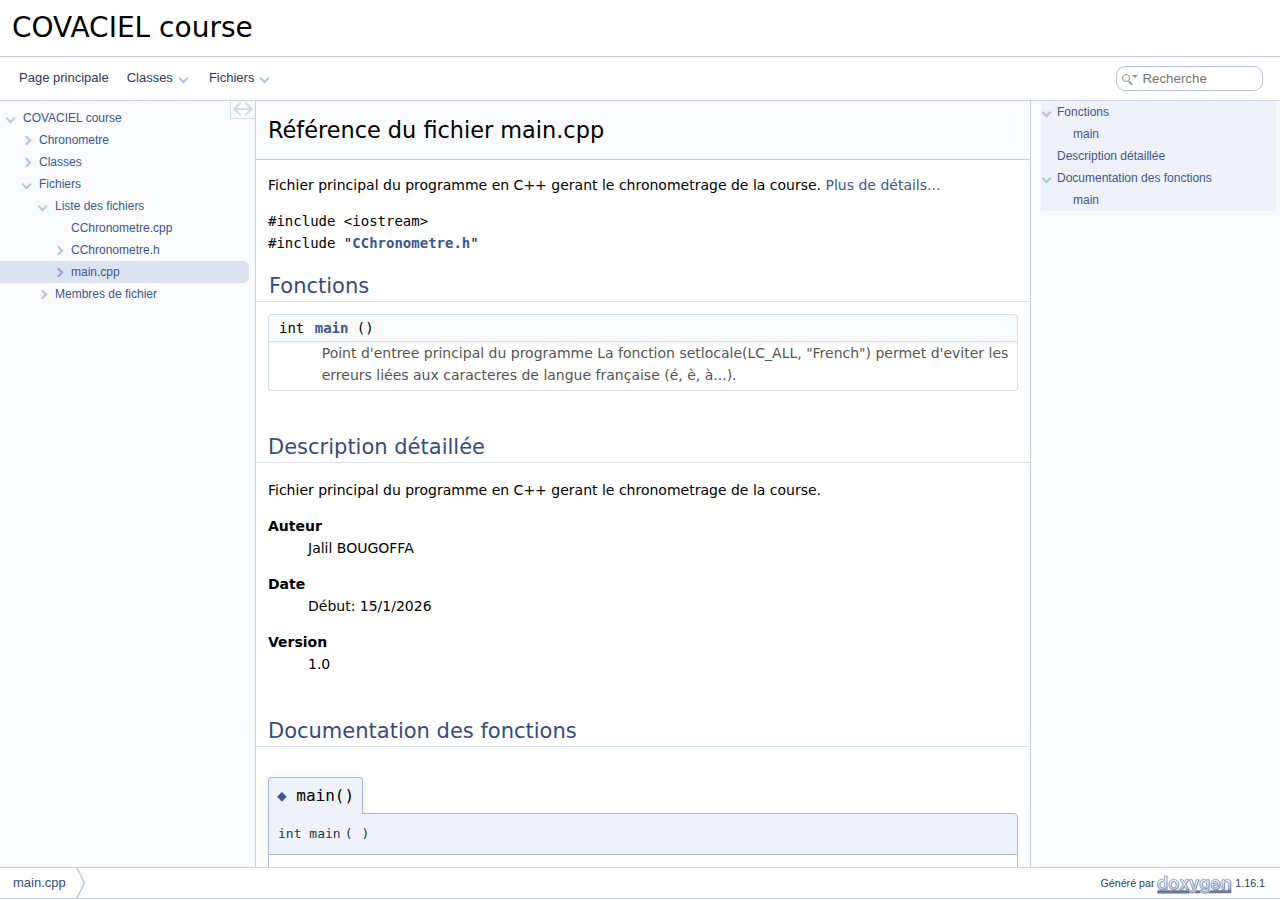
<file: CoVACIELCouse_Chronometrage/doc/html/main_8cpp.html>
<!DOCTYPE html PUBLIC "-//W3C//DTD XHTML 1.0 Transitional//EN" "https://www.w3.org/TR/xhtml1/DTD/xhtml1-transitional.dtd">
<html xmlns="http://www.w3.org/1999/xhtml" lang="fr">
<head>
<meta http-equiv="Content-Type" content="text/xhtml;charset=UTF-8"/>
<meta http-equiv="X-UA-Compatible" content="IE=11"/>
<meta name="generator" content="Doxygen 1.16.1"/>
<meta name="viewport" content="width=device-width, initial-scale=1"/>
<title>COVACIEL course: Référence du fichier main.cpp</title>
<link href="tabs.css" rel="stylesheet" type="text/css"/>
<script type="text/javascript" src="jquery.js"></script>
<script type="text/javascript" src="dynsections.js"></script>
<script type="text/javascript" src="clipboard.js"></script>
<link href="navtree.css" rel="stylesheet" type="text/css"/>
<script type="text/javascript" src="navtreedata.js"></script>
<script type="text/javascript" src="navtree.js"></script>
<script type="text/javascript" src="cookie.js"></script>
<link href="search/search.css" rel="stylesheet" type="text/css"/>
<script type="text/javascript" src="search/searchdata.js"></script>
<script type="text/javascript" src="search/search.js"></script>
<link href="doxygen.css" rel="stylesheet" type="text/css" />
</head>
<body>
<div id="top"><!-- do not remove this div, it is closed by doxygen! -->
<div id="titlearea">
<table cellspacing="0" cellpadding="0">
 <tbody>
 <tr id="projectrow">
  <td id="projectalign">
   <div id="projectname">COVACIEL course
   </div>
  </td>
 </tr>
 </tbody>
</table>
</div>
<!-- end header part -->
<!-- Généré par Doxygen 1.16.1 -->
<script type="text/javascript">
var searchBox = new SearchBox("searchBox", "search/",'.html');
</script>
<script type="text/javascript">
$(function() { codefold.init(); });
</script>
<script type="text/javascript" src="menudata.js"></script>
<script type="text/javascript" src="menu.js"></script>
<script type="text/javascript">
$(function() {
  initMenu('',true,false,'search.php','Recherche',true);
  $(function() { init_search(); });
});
</script>
<div id="main-nav"></div>
</div><!-- top -->
<div id="side-nav" class="ui-resizable side-nav-resizable">
  <div id="nav-tree">
    <div id="nav-tree-contents">
      <div id="nav-sync" class="sync"></div>
    </div>
  </div>
  <div id="splitbar" style="-moz-user-select:none;" 
       class="ui-resizable-handle">
  </div>
</div>
<script type="text/javascript">
$(function(){initNavTree('main_8cpp.html','',''); });
</script>
<div id="container">
<div id="doc-content">
<!-- window showing the filter options -->
<div id="MSearchSelectWindow"
     onmouseover="return searchBox.OnSearchSelectShow()"
     onmouseout="return searchBox.OnSearchSelectHide()"
     onkeydown="return searchBox.OnSearchSelectKey(event)">
</div>

<!-- iframe showing the search results (closed by default) -->
<div id="MSearchResultsWindow">
<div id="MSearchResults">
<div class="SRPage">
<div id="SRIndex">
<div id="SRResults"></div>
<div class="SRStatus" id="Loading">Chargement...</div>
<div class="SRStatus" id="Searching">Recherche...</div>
<div class="SRStatus" id="NoMatches">Aucune correspondance</div>
</div>
</div>
</div>
</div>

<div class="header">
  <div class="headertitle"><div class="title">Référence du fichier main.cpp</div></div>
</div><!--header-->
<div class="contents">

<p>Fichier principal du programme en C++ gerant le chronometrage de la course.  
<a href="#details">Plus de détails...</a></p>
<div class="textblock"><code>#include &lt;iostream&gt;</code><br />
<code>#include &quot;<a class="el" href="_c_chronometre_8h_source.html">CChronometre.h</a>&quot;</code><br />
</div><table class="memberdecls">
<tr class="heading"><td colspan="2"><h2 id="header-func-members" class="groupheader"><a id="func-members" name="func-members"></a>
Fonctions</h2></td></tr>
<tr class="memitem:ae66f6b31b5ad750f1fe042a706a4e3d4" id="r_ae66f6b31b5ad750f1fe042a706a4e3d4"><td class="memItemLeft">int&#160;</td><td class="memItemRight"><a class="el" href="#ae66f6b31b5ad750f1fe042a706a4e3d4">main</a> ()</td></tr>
<tr class="memdesc:ae66f6b31b5ad750f1fe042a706a4e3d4"><td class="mdescLeft">&#160;</td><td class="mdescRight">Point d'entree principal du programme La fonction setlocale(LC_ALL, "French") permet d'eviter les erreurs liées aux caracteres de langue française (é, è, à...).  <br /></td></tr>
</table>
<a name="details" id="details"></a><h2 id="header-details" class="groupheader">Description détaillée</h2>
<div class="textblock"><p>Fichier principal du programme en C++ gerant le chronometrage de la course. </p>
<dl class="section author"><dt>Auteur</dt><dd>Jalil BOUGOFFA </dd></dl>
<dl class="section date"><dt>Date</dt><dd>Début: 15/1/2026 </dd></dl>
<dl class="section version"><dt>Version</dt><dd>1.0 </dd></dl>
</div><a name="doc-func-members" id="doc-func-members"></a><h2 id="header-doc-func-members" class="groupheader">Documentation des fonctions</h2>
<a id="ae66f6b31b5ad750f1fe042a706a4e3d4" name="ae66f6b31b5ad750f1fe042a706a4e3d4"></a>
<h2 class="memtitle"><span class="permalink"><a href="#ae66f6b31b5ad750f1fe042a706a4e3d4">&#9670;&#160;</a></span>main()</h2>

<div class="memitem">
<div class="memproto">
      <table class="memname">
        <tr>
          <td class="memname">int main </td>
          <td>(</td>
          <td class="paramname"><span class="paramname"><em></em></span></td><td>)</td>
          <td></td>
        </tr>
      </table>
</div><div class="memdoc">

<p>Point d'entree principal du programme La fonction setlocale(LC_ALL, "French") permet d'eviter les erreurs liées aux caracteres de langue française (é, è, à...). </p>
<dl class="section return"><dt>Renvoie</dt><dd>int Code de sortie du programme </dd></dl>

</div>
</div>
</div><!-- contents -->
</div><!-- doc-content -->
<div id="page-nav" class="page-nav-panel">
<div id="page-nav-resize-handle"></div>
<div id="page-nav-tree">
<div id="page-nav-contents">
</div><!-- page-nav-contents -->
</div><!-- page-nav-tree -->
</div><!-- page-nav -->
</div><!-- container -->
<!-- start footer part -->
<div id="nav-path" class="navpath"><!-- id is needed for treeview function! -->
  <ul>
    <li class="navelem"><a href="main_8cpp.html">main.cpp</a></li>
    <li class="footer">Généré par <a href="https://www.doxygen.org/index.html"><img class="footer" src="doxygen.svg" width="104" height="31" alt="doxygen"/></a> 1.16.1 </li>
  </ul>
</div>
</body>
</html>
</file>
<file: CoVACIELCouse_Chronometrage/doc/html/tabs.css>
.sm{position:relative;z-index:9999}.sm,.sm ul,.sm li{display:block;list-style:none;margin:0;padding:0;line-height:normal;direction:ltr;text-align:left;-webkit-tap-highlight-color:rgba(0,0,0,0)}.sm-rtl,.sm-rtl ul,.sm-rtl li{direction:rtl;text-align:right}.sm>li>h1,.sm>li>h2,.sm>li>h3,.sm>li>h4,.sm>li>h5,.sm>li>h6{margin:0;padding:0}.sm ul{display:none}.sm li,.sm a{position:relative}.sm a{display:block}.sm a.disabled{cursor:not-allowed}.sm:after{content:"\00a0";display:block;height:0;font:0/0 serif;clear:both;visibility:hidden;overflow:hidden}.sm,.sm *,.sm *:before,.sm *:after{-moz-box-sizing:border-box;-webkit-box-sizing:border-box;box-sizing:border-box}.main-menu-btn{position:relative;display:inline-block;width:36px;height:36px;text-indent:36px;margin-left:8px;white-space:nowrap;overflow:hidden;cursor:pointer;-webkit-tap-highlight-color:rgba(0,0,0,0)}.main-menu-btn-icon,.main-menu-btn-icon:before,.main-menu-btn-icon:after{position:absolute;top:50%;left:2px;height:2px;width:24px;background:var(--nav-menu-button-color);-webkit-transition:all .25s;transition:all .25s}.main-menu-btn-icon:before{content:'';top:-7px;left:0}.main-menu-btn-icon:after{content:'';top:7px;left:0}#main-menu-state:checked ~ .main-menu-btn .main-menu-btn-icon{height:0}#main-menu-state:checked ~ .main-menu-btn .main-menu-btn-icon:before{top:0;-webkit-transform:rotate(-45deg);transform:rotate(-45deg)}#main-menu-state:checked ~ .main-menu-btn .main-menu-btn-icon:after{top:0;-webkit-transform:rotate(45deg);transform:rotate(45deg)}#main-menu-state{position:absolute;width:1px;height:1px;margin:-1px;border:0;padding:0;overflow:hidden;clip:rect(1px,1px,1px,1px)}#main-menu-state:not(:checked) ~ #main-menu{display:none}#main-menu-state:checked ~ #main-menu{display:block}@media(min-width:768px){.main-menu-btn{position:absolute;top:-99999px}#main-menu-state:not(:checked) ~ #main-menu{display:block}}.sm-dox{background-color:var(--nav-menu-background-color)}.sm-dox a,.sm-dox a:focus,.sm-dox a:hover,.sm-dox a:active{padding:0 12px;padding-right:43px;font-family:var(--font-family-nav);font-size:13px;line-height:36px;text-decoration:none;color:var(--nav-text-normal-color);outline:0}.sm-dox a:hover{background-color:var(--nav-menu-active-bg);border-radius:5px}.sm-dox a.current{color:#d23600}.sm-dox a.disabled{color:#bbb}.sm-dox a span.sub-arrow{position:absolute;top:50%;margin-top:-14px;left:auto;right:3px;width:28px;height:28px;overflow:hidden;font:bold 12px/28px monospace !important;text-align:center;text-shadow:none;-moz-border-radius:5px;-webkit-border-radius:5px;border-radius:5px}.sm-dox a span.sub-arrow:before{display:block;content:'+'}.sm-dox a.highlighted span.sub-arrow:before{display:block;content:'-'}.sm-dox>li:first-child>a,.sm-dox>li:first-child>:not(ul) a{-moz-border-radius:5px 5px 0 0;-webkit-border-radius:5px;border-radius:5px 5px 0 0}.sm-dox>li:last-child>a,.sm-dox>li:last-child>*:not(ul) a,.sm-dox>li:last-child>ul,.sm-dox>li:last-child>ul>li:last-child>a,.sm-dox>li:last-child>ul>li:last-child>*:not(ul) a,.sm-dox>li:last-child>ul>li:last-child>ul,.sm-dox>li:last-child>ul>li:last-child>ul>li:last-child>a,.sm-dox>li:last-child>ul>li:last-child>ul>li:last-child>*:not(ul) a,.sm-dox>li:last-child>ul>li:last-child>ul>li:last-child>ul,.sm-dox>li:last-child>ul>li:last-child>ul>li:last-child>ul>li:last-child>a,.sm-dox>li:last-child>ul>li:last-child>ul>li:last-child>ul>li:last-child>*:not(ul) a,.sm-dox>li:last-child>ul>li:last-child>ul>li:last-child>ul>li:last-child>ul,.sm-dox>li:last-child>ul>li:last-child>ul>li:last-child>ul>li:last-child>ul>li:last-child>a,.sm-dox>li:last-child>ul>li:last-child>ul>li:last-child>ul>li:last-child>ul>li:last-child>*:not(ul) a,.sm-dox>li:last-child>ul>li:last-child>ul>li:last-child>ul>li:last-child>ul>li:last-child>ul{-moz-border-radius:0 0 5px 5px;-webkit-border-radius:0;border-radius:0 0 5px 5px}.sm-dox>li:last-child>a.highlighted,.sm-dox>li:last-child>*:not(ul) a.highlighted,.sm-dox>li:last-child>ul>li:last-child>a.highlighted,.sm-dox>li:last-child>ul>li:last-child>*:not(ul) a.highlighted,.sm-dox>li:last-child>ul>li:last-child>ul>li:last-child>a.highlighted,.sm-dox>li:last-child>ul>li:last-child>ul>li:last-child>*:not(ul) a.highlighted,.sm-dox>li:last-child>ul>li:last-child>ul>li:last-child>ul>li:last-child>a.highlighted,.sm-dox>li:last-child>ul>li:last-child>ul>li:last-child>ul>li:last-child>*:not(ul) a.highlighted,.sm-dox>li:last-child>ul>li:last-child>ul>li:last-child>ul>li:last-child>ul>li:last-child>a.highlighted,.sm-dox>li:last-child>ul>li:last-child>ul>li:last-child>ul>li:last-child>ul>li:last-child>*:not(ul) a.highlighted{-moz-border-radius:0;-webkit-border-radius:0;border-radius:0}.sm-dox ul{background:var(--nav-menu-background-color)}.sm-dox ul a,.sm-dox ul a:focus,.sm-dox ul a:hover,.sm-dox ul a:active{font-size:12px;border-left:8px solid transparent;line-height:36px;text-shadow:none;background-color:var(--nav-menu-background-color);background-image:none}.sm-dox ul a:hover{background-color:var(--nav-menu-active-bg);border-radius:5px}.sm-dox ul ul a,.sm-dox ul ul a:hover,.sm-dox ul ul a:focus,.sm-dox ul ul a:active{border-left:16px solid transparent}.sm-dox ul ul ul a,.sm-dox ul ul ul a:hover,.sm-dox ul ul ul a:focus,.sm-dox ul ul ul a:active{border-left:24px solid transparent}.sm-dox ul ul ul ul a,.sm-dox ul ul ul ul a:hover,.sm-dox ul ul ul ul a:focus,.sm-dox ul ul ul ul a:active{border-left:32px solid transparent}.sm-dox ul ul ul ul ul a,.sm-dox ul ul ul ul ul a:hover,.sm-dox ul ul ul ul ul a:focus,.sm-dox ul ul ul ul ul a:active{border-left:40px solid transparent}@media(min-width:768px){.sm-dox ul{position:absolute;width:12em}.sm-dox li{float:left}.sm-dox.sm-rtl li{float:right}.sm-dox ul li,.sm-dox.sm-rtl ul li,.sm-dox.sm-vertical li{float:none}.sm-dox a{white-space:nowrap}.sm-dox ul a,.sm-dox.sm-vertical a{white-space:normal}.sm-dox .sm-nowrap>li>a,.sm-dox .sm-nowrap>li>:not(ul) a{white-space:nowrap}.sm-dox{padding:0 10px;background-color:var(--nav-menu-background-color);line-height:36px}.sm-dox a span.sub-arrow{top:15px;right:10px;box-sizing:content-box;padding:0;margin:0;display:inline-block;width:5px;height:5px;background-color:var(--nav-menu-background-color);border-right:2px solid var(--nav-arrow-color);border-bottom:2px solid var(--nav-arrow-color);transform:rotate(45deg);-moz-border-radius:0;-webkit-border-radius:0;border-radius:0}.sm-dox a,.sm-dox a:focus,.sm-dox a:active,.sm-dox a:hover,.sm-dox a.highlighted{padding:0 6px}.sm-dox a:hover{background-color:var(--nav-menu-active-bg);border-radius:5px !important}.sm-dox a:hover span.sub-arrow{background-color:var(--nav-menu-active-bg);border-right:2px solid var(--nav-arrow-selected-color);border-bottom:2px solid var(--nav-arrow-selected-color)}.sm-dox a.has-submenu{padding-right:24px}.sm-dox li{border-top:0;padding:3px}.sm-dox>li>ul:before,.sm-dox>li>ul:after{content:'';position:absolute;top:-18px;left:30px;width:0;height:0;overflow:hidden;border-width:9px;border-style:dashed dashed solid dashed;border-color:transparent transparent #bbb transparent}.sm-dox>li>ul:after{top:-16px;left:31px;border-width:8px;border-color:transparent transparent var(--nav-menu-background-color) transparent}.sm-dox ul{border:1px solid #bbb;padding:5px 0;background:var(--nav-menu-background-color);-moz-border-radius:5px !important;-webkit-border-radius:5px;border-radius:5px !important;-moz-box-shadow:0 5px 9px rgba(0,0,0,0.2);-webkit-box-shadow:0 5px 9px rgba(0,0,0,0.2);box-shadow:0 5px 9px rgba(0,0,0,0.2)}.sm-dox ul a span.sub-arrow{transform:rotate(-45deg)}.sm-dox ul a,.sm-dox ul a:hover,.sm-dox ul a:focus,.sm-dox ul a:active,.sm-dox ul a.highlighted{color:var(--nav-menu-foreground-color);background-image:none;border:0 !important}.sm-dox ul a:hover{background-color:var(--nav-menu-active-bg);border-radius:5px}.sm-dox span.scroll-up,.sm-dox span.scroll-down{position:absolute;display:none;visibility:hidden;overflow:hidden;background:var(--nav-menu-background-color);height:36px}.sm-dox span.scroll-up:hover,.sm-dox span.scroll-down:hover{background:#eee}.sm-dox span.scroll-up:hover span.scroll-up-arrow,.sm-dox span.scroll-up:hover span.scroll-down-arrow{border-color:transparent transparent #d23600 transparent}.sm-dox span.scroll-down:hover span.scroll-down-arrow{border-color:#d23600 transparent transparent transparent}.sm-dox span.scroll-up-arrow,.sm-dox span.scroll-down-arrow{position:absolute;top:0;left:50%;margin-left:-6px;width:0;height:0;overflow:hidden;border-width:6px;border-style:dashed dashed solid dashed;border-color:transparent transparent var(--nav-menu-foreground-color) transparent}.sm-dox span.scroll-down-arrow{top:8px;border-style:solid dashed dashed dashed;border-color:var(--nav-menu-foreground-color) transparent transparent transparent}.sm-dox.sm-rtl a.has-submenu{padding-right:6px;padding-left:24px}.sm-dox.sm-rtl a span.sub-arrow{right:auto;left:6px}.sm-dox.sm-rtl.sm-vertical a.has-submenu{padding:10px 20px}.sm-dox.sm-rtl.sm-vertical a span.sub-arrow{right:auto;left:8px;border-style:dashed solid dashed dashed;border-color:transparent #555 transparent transparent}.sm-dox.sm-rtl>li>ul:before{left:auto;right:30px}.sm-dox.sm-rtl>li>ul:after{left:auto;right:31px}.sm-dox.sm-rtl ul a.has-submenu{padding:10px 20px !important}.sm-dox.sm-rtl ul a span.sub-arrow{right:auto;left:8px;border-style:dashed solid dashed dashed;border-color:transparent #555 transparent transparent}.sm-dox.sm-vertical{padding:10px 0;-moz-border-radius:5px;-webkit-border-radius:5px;border-radius:5px}.sm-dox.sm-vertical a{padding:10px 20px}.sm-dox.sm-vertical a:hover,.sm-dox.sm-vertical a:focus,.sm-dox.sm-vertical a:active,.sm-dox.sm-vertical a.highlighted{background:#fff}.sm-dox.sm-vertical a span.sub-arrow{right:8px;top:50%;margin-top:-5px;border-width:5px;border-style:dashed dashed dashed solid;border-color:transparent transparent transparent #555}.sm-dox.sm-vertical>li>ul:before,.sm-dox.sm-vertical>li>ul:after{display:none}.sm-dox.sm-vertical ul a{padding:10px 20px}.sm-dox.sm-vertical ul a:hover,.sm-dox.sm-vertical ul a:focus,.sm-dox.sm-vertical ul a:active,.sm-dox.sm-vertical ul a.highlighted{background:#eee}.sm-dox.sm-vertical ul a.disabled{background:var(--nav-menu-background-color)}}
</file>
<file: CoVACIELCouse_Chronometrage/doc/html/navtree.css>
#nav-tree .children_ul {
  margin:0;
  padding:4px;
}

#nav-tree ul {
  list-style:none outside none;
  margin:0px;
  padding:0px;
}

#nav-tree li {
  white-space:nowrap;
  margin:0;
  padding:0;
}

#nav-tree .plus {
  margin:0px;
}

#nav-tree .selected {
  position: relative;
  background-color: var(--nav-menu-active-bg);
  border-radius: 0 6px 6px 0;
  /*margin-right: 5px;*/
}

#nav-tree img {
  margin:0px;
  padding:0px;
  border:0px;
  vertical-align: middle;
}

#nav-tree a {
  text-decoration:none;
  padding:0px;
  margin:0px;
}

#nav-tree .label {
  margin:0px;
  padding:0px;
  font: 12px var(--font-family-nav);
  line-height: 22px;
}

#nav-tree .label a {
  padding:2px;
}

#nav-tree .selected a {
  text-decoration:none;
  color:var(--page-link-color);
}

#nav-tree .children_ul {
  margin:0px;
  padding:0px;
}

#nav-tree .item {
  margin: 0 6px 0 -5px;
  padding: 0 0 0 5px;
  height: 22px;
}

#nav-tree {
  padding: 0px 0px;
  font-size:14px;
  overflow:auto;
}

#doc-content {
  overflow:auto;
  display:block;
  padding:0px;
  margin:0px;
  -webkit-overflow-scrolling : touch; /* iOS 5+ */
}

#side-nav {
  padding:0 6px 0 0;
  margin: 0px;
  display:block;
  position: absolute;
  left: 0px;
  overflow : hidden;
}

.ui-resizable .ui-resizable-handle {
  display:block;
}

.ui-resizable-e {
  transition: opacity 0.5s ease;
  background-color: var(--nav-splitbar-bg-color);
  opacity:0;
  cursor:col-resize;
  height:100%;
  right:0;
  top:0;
  width:6px;
  position: relative;
}

.ui-resizable-e:after {
  content: '';
  display: block;
  top: 50%;
  left: 1px;
  width: 2px;
  height: 15px;
  border-left: 1px solid var(--nav-splitbar-handle-color);
  border-right: 1px solid var(--nav-splitbar-handle-color);
  position: absolute;
}

.ui-resizable-e:hover {
  opacity: 1;
}

.ui-resizable-handle {
  display:none;
  font-size:0.1px;
  position:absolute;
  z-index:1;
}

#nav-tree-contents {
  margin: 6px 0px 0px 0px;
}

#nav-tree {
  background-color: var(--nav-background-color);
  -webkit-overflow-scrolling : touch; /* iOS 5+ */
  scrollbar-width: thin;
  border-right: 1px solid var(--nav-border-color);
  padding-left: 5px;
}

#nav-sync {
  position:absolute;
  top:0px;
  right:0px;
  z-index:1;
}

#nav-sync img {
  opacity:0.3;
}

div.nav-sync-icon {
	position: relative;
	width: 24px;
	height: 17px;
	left: -6px;
	top: -1px;
	opacity: 0.7;
	display: inline-block;
	background-color: var(--sync-icon-background-color);
	border: 1px solid var(--sync-icon-border-color);
	box-sizing: content-box;
}

div.nav-sync-icon:hover {
	background-color: var(--sync-icon-selected-background-color);
	opacity: 1.0;
}

div.nav-sync-icon.active:after {
	content: '';
	background-color: var(--sync-icon-background-color);
	border-top: 2px solid var(--sync-icon-color);
	position: absolute;
	width: 16px;
	height: 0px;
	top: 7px;
	left: 4px;
}

div.nav-sync-icon.active:hover:after {
	border-top: 2px solid var(--sync-icon-selected-color);
}

span.sync-icon-left {
	position: absolute;
	padding: 0;
	margin: 0;
	top: 3px;
	left: 4px;
	display: inline-block;
	width: 8px;
	height: 8px;
	border-left: 2px solid var(--sync-icon-color);
	border-top: 2px solid var(--sync-icon-color);
	transform: rotate(-45deg);
}

span.sync-icon-right {
	position: absolute;
	padding: 0;
	margin: 0;
	top: 3px;
	left: 10px;
	display: inline-block;
	width: 8px;
	height: 8px;
	border-right: 2px solid var(--sync-icon-color);
	border-bottom: 2px solid var(--sync-icon-color);
	transform: rotate(-45deg);
}

div.nav-sync-icon:hover span.sync-icon-left {
	border-left: 2px solid var(--sync-icon-selected-color);
	border-top: 2px solid var(--sync-icon-selected-color);
}

div.nav-sync-icon:hover span.sync-icon-right {
	border-right: 2px solid var(--sync-icon-selected-color);
	border-bottom: 2px solid var(--sync-icon-selected-color);
}

#nav-path ul {
  border-top: 1px solid var(--nav-breadcrumb-separator-color);
}

@media print
{
  #nav-tree { display: none; }
  div.ui-resizable-handle { display: none; position: relative; }
}

/*---------------------------*/
#container {
	display: grid;
	grid-template-columns: auto auto;
	overflow: hidden;
}

#page-nav {
	background: var(--nav-background-color);
	display: block;
	width: 250px;
	box-sizing: content-box;
        position: relative;
	border-left: 1px solid var(--nav-border-color);
}

#page-nav-tree {
	display: inline-block;
}

#page-nav-resize-handle {
  transition: opacity 0.5s ease;
  background-color: var(--nav-splitbar-bg-color);
  opacity:0;
  cursor:col-resize;
  height:100%;
  right:0;
  top:0;
  width:6px;
  position: relative;
  z-index: 1;
  user-select: none;
}

#page-nav-resize-handle:after {
  content: '';
  display: block;
  top: 50%;
  left: 1px;
  width: 2px;
  height: 15px;
  border-left: 1px solid var(--nav-splitbar-handle-color);
  border-right: 1px solid var(--nav-splitbar-handle-color);
  position: absolute;
}

#page-nav-resize-handle.dragging,
#page-nav-resize-handle:hover {
  opacity: 1;
}

#page-nav-contents {
  padding: 0;
  margin: 0;
  display: block;
  top: 0;
  left: 0;
  height: 100%;
  width: 100%;
  position: absolute;
  overflow: auto;
  scrollbar-width: thin;
  -webkit-overflow-scrolling : touch; /* iOS 5+ */
}

ul.page-outline,
ul.page-outline ul {
  text-indent: 0;
  list-style: none outside none;
  padding: 0 0 0 4px;
}

ul.page-outline {
  margin: 0 4px 4px 6px;
}

ul.page-outline div.item {
  font: 12px var(--font-family-nav);
  line-height: 22px;
}

ul.page-outline li {
  white-space: nowrap;
}

ul.page-outline li.vis {
  background-color: var(--nav-breadcrumb-active-bg);
}

#container.resizing {
  cursor: col-resize;
  user-select: none;
}
</file>
<file: CoVACIELCouse_Chronometrage/doc/html/search/search.css>
/*---------------- Search Box positioning */

#main-menu > li:last-child {
    /* This <li> object is the parent of the search bar */
    display: flex;
    justify-content: center;
    align-items: center;
    height: 43px;
    margin-right: 0;
}

/*---------------- Search box styling */

.SRPage * {
    font-weight: normal;
    line-height: normal;
}

dark-mode-toggle {
    margin-left: 5px;
    display: flex;
    float: right;
}

#MSearchBox {
    display: inline-block;
    white-space : nowrap;
    background: var(--search-background-color);
    border-radius: 0.65em;
    border: 1px solid var(--search-box-border-color);
    z-index: 102;
    margin-right: 4px;
}

#MSearchBox .left {
    display: inline-block;
    vertical-align: middle;
    height: 1.6em;
}

#MSearchField {
    display: inline-block;
    vertical-align: top;
    width: 7.5em;
    height: 22px;
    margin: 0 0 0 0.15em;
    padding: 0;
    line-height: 1em;
    border:none;
    color: var(--search-foreground-color);
    outline: none;
    font-family: var(--font-family-search);
    -webkit-border-radius: 0px;
    border-radius: 0px;
    background: none;
}

@media(hover: none) {
    /* to avoid zooming on iOS */
    #MSearchField {
        font-size: 16px;
    }
}

#MSearchBox .right {
    display: inline-block;
    vertical-align: middle;
    width: 1.4em;
    height: 1.6em;
}

#MSearchClose {
    display: none;
    font-size: inherit;
    background : none;
    border: none;
    margin: 0;
    padding: 0;
    outline: none;

}

#MSearchCloseImg {
    margin: 6px 0 0 4px;
}

.close-icon {
  width: 11px;
  height: 11px;
  background-color: var(--search-close-icon-bg-color);
  border-radius: 50%;
  position: relative;
  display: flex;
  justify-content: center;
  align-items: center;
  box-sizing: content-box;
}

.close-icon:before,
.close-icon:after {
  content: '';
  position: absolute;
  width: 7px;
  height: 1px;
  background-color: var(--search-close-icon-fg-color);
}

.close-icon:before {
  transform: rotate(45deg);
}

.close-icon:after {
  transform: rotate(-45deg);
}


.MSearchBoxActive #MSearchField {
    color: var(--search-active-color);
}

.search-icon {
    width: 20px;
    height: 20px;
    display: inline-block;
    position: relative;
    margin-left: 3px;
}

#MSearchSelectExt.search-icon {
    width: 10px;
}

#MSearchSelectExt + input {
   margin-left: 5px;
}

.search-icon::before, .search-icon::after {
    content: '';
    position: absolute;
    border: 1.5px solid var(--search-foreground-color);
    box-sizing: content-box;
}

.search-icon::before {
    width: 6px;
    height: 6px;
    border-radius: 50%;
    top: 7px;
    left: 2px;
    background: var(--search-background-color);
}

.search-icon::after {
    border: 1px solid var(--search-foreground-color);
    width: 0px;
    height: 3px;
    border-radius: 2px;
    top: 15px;
    left: 8px;
    transform: rotate(-45deg);
    transform-origin: top left;
}

.search-icon-dropdown {
    content: '';
    width: 0;
    height: 0;
    border-left: 3px solid transparent;
    border-right: 3px solid transparent;
    border-top: 3px solid var(--search-foreground-color);
    top: 8px;
    left: 15px;
    transform: translateX(-50%);
    position: absolute;
}




/*---------------- Search filter selection */

#MSearchSelectWindow {
    display: none;
    position: absolute;
    left: 0; top: 0;
    border: 1px solid var(--search-filter-border-color);
    background-color: var(--search-filter-background-color);
    backdrop-filter: var(--search-filter-backdrop-filter);
    -webkit-backdrop-filter: var(--search-filter-backdrop-filter);
    z-index: 10001;
    padding-top: 4px;
    padding-bottom: 4px;
    border-radius: 4px;
}

.SelectItem {
    font: 8pt var(--font-family-search);
    padding-left:  2px;
    padding-right: 12px;
    border: 0px;
}

span.SelectionMark {
    margin-right: 4px;
    font-family: var(--font-family-monospace);
    outline-style: none;
    text-decoration: none;
}

a.SelectItem {
    display: block;
    outline-style: none;
    color: var(--search-filter-foreground-color);
    text-decoration: none;
    padding-left:   6px;
    padding-right: 12px;
}

a.SelectItem:focus,
a.SelectItem:active {
    color: var(--search-filter-foreground-color);
    outline-style: none;
    text-decoration: none;
}

a.SelectItem:hover {
    color: var(--search-filter-highlight-text-color);
    background-color: var(--search-filter-highlight-bg-color);
    outline-style: none;
    text-decoration: none;
    cursor: pointer;
    display: block;
}

/*---------------- Search results window */

iframe#MSearchResults {
    /*width: 60ex;*/
    height: 15em;
}

@keyframes slideInSearchResults {
    from {
        opacity: 0;
        transform: translate(0, 15px);
    }

    to {
        opacity: 1;
        transform: translate(0, 20px);
    }
}

#MSearchResultsWindow {
    display: none;
    position: absolute;
    left: auto;
    right: 4px;
    top: 0;
    border: 1px solid var(--search-results-border-color);
    background-color: var(--search-results-background-color);
    backdrop-filter: var(--search-results-backdrop-filter);
    -webkit-backdrop-filter: var(--search-results-backdrop-filter);
    z-index:10000;
    width: 300px;
    height: 400px;
    overflow: auto;
    border-radius: 8px;
    transform: translate(0, 20px);
    animation: ease-out 280ms slideInSearchResults;
    box-shadow: 0 2px 8px 0 rgba(0,0,0,.075);
}


/* ----------------------------------- */


#SRIndex {
    clear:both; 
}

.SREntry {
    font-size: 10pt;
    padding-left: 1ex;
}

.SRPage .SREntry {
    font-size: 10pt;
    padding: 2px 5px;
}

div.SRPage {
    margin: 5px 2px;
}

.SRChildren {
    padding-left: 3ex; padding-bottom: .5em 
}

.SRPage .SRChildren {
    display: none;
}

.SRSymbol {
    font-weight: bold;
    color: var(--search-results-foreground-color);
    font-family: var(--font-family-search);
    text-decoration: none;
    outline: none;
}

a.SRScope {
    display: block;
    color: var(--search-results-foreground-color);
    font-family: var(--font-family-search);
    font-size: 8pt;
    text-decoration: none;
    outline: none;
}

a.SRSymbol:focus, a.SRSymbol:active,
a.SRScope:focus, a.SRScope:active {
    text-decoration: underline;
}

span.SRScope {
    padding-left: 4px;
    font-family: var(--font-family-search);
}

.SRPage .SRStatus {
    padding: 2px 5px;
    font-size: 8pt;
    font-style: italic;
    font-family: var(--font-family-search);
}

.SRResult {
    display: none;
}

div.searchresults {
    margin-left: 10px;
    margin-right: 10px;
}

#searchBoxPos1 dark-mode-toggle {
    margin-top: 4px;
}

/*---------------- External search page results */

.pages b {
   color: var(--nav-foreground-color);
   padding: 5px 5px 3px 5px;
   background-color: var(--nav-menu-active-bg);
   border-radius: 4px;
}

.pages {
    line-height: 17px;
    margin-left: 4px;
    text-decoration: none;
}

.hl {
    font-weight: bold;
}

#searchresults {
    margin-bottom: 20px;
}

.searchpages {
    margin-top: 10px;
}
</file>
<file: CoVACIELCouse_Chronometrage/doc/html/doxygen.css>
/* The standard CSS for doxygen 1.16.1*/

html {
/* page base colors */
--page-background-color: white;
--page-foreground-color: black;
--page-link-color: #3D578C;
--page-visited-link-color: #3D578C;
--page-external-link-color: #334975;

/* index */
--index-odd-item-bg-color: #F8F9FC;
--index-even-item-bg-color: white;
--index-header-color: black;
--index-separator-color: #A0A0A0;

/* header */
--header-background-color: #F9FAFC;
--header-separator-color: #C4CFE5;
--group-header-separator-color: #D9E0EE;
--group-header-color: #354C7B;

--footer-foreground-color: #2A3D61;
--footer-logo-width: 75px;
--citation-label-color: #334975;
--glow-color: cyan;

--title-background-color: white;
--title-separator-color: #C4CFE5;

--blockquote-background-color: #F7F8FB;
--blockquote-border-color: #9CAFD4;

--scrollbar-thumb-color: #C4CFE5;
--scrollbar-background-color: #F9FAFC;

--icon-background-color: #728DC1;
--icon-foreground-color: white;
--icon-folder-open-fill-color: #C4CFE5;
--icon-folder-fill-color: #D8DFEE;
--icon-folder-border-color: #4665A2;
--icon-doc-fill-color: #D8DFEE;
--icon-doc-border-color: #4665A2;

/* brief member declaration list */
--memdecl-background-color: #F9FAFC;
--memdecl-foreground-color: #555;
--memdecl-template-color: #4665A2;
--memdecl-border-color: #D5DDEC;

/* detailed member list */
--memdef-border-color: #A8B8D9;
--memdef-title-background-color: #E2E8F2;
--memdef-proto-background-color: #EEF1F7;
--memdef-proto-text-color: #253555;
--memdef-param-name-color: #602020;
--memdef-template-color: #4665A2;

/* tables */
--table-cell-border-color: #2D4068;
--table-header-background-color: #374F7F;
--table-header-foreground-color: #FFFFFF;

/* labels */
--label-background-color: #728DC1;
--label-left-top-border-color: #5373B4;
--label-right-bottom-border-color: #C4CFE5;
--label-foreground-color: white;

/** navigation bar/tree/menu */
--nav-background-color: #F9FAFC;
--nav-foreground-color: #364D7C;
--nav-border-color: #C4CFE5;
--nav-breadcrumb-separator-color: #C4CFE5;
--nav-breadcrumb-active-bg: #EEF1F7;
--nav-breadcrumb-color: #354C7B;
--nav-splitbar-bg-color: #DCE2EF;
--nav-splitbar-handle-color: #9CAFD4;
--nav-font-size-level1: 13px;
--nav-font-size-level2: 10px;
--nav-font-size-level3: 9px;
--nav-text-normal-color: #283A5D;
--nav-menu-button-color: #364D7C;
--nav-menu-background-color: white;
--nav-menu-foreground-color: #555555;
--nav-menu-active-bg: #DCE2EF;
--nav-menu-active-color: #9CAFD4;
--nav-arrow-color: #B6C4DF;
--nav-arrow-selected-color: #90A5CE;

/* sync icon */
--sync-icon-border-color: #C4CFE5;
--sync-icon-background-color: #F9FAFC;
--sync-icon-selected-background-color: #EEF1F7;
--sync-icon-color: #C4CFE5;
--sync-icon-selected-color: #6884BD;

/* table of contents */
--toc-background-color: #F4F6FA;
--toc-border-color: #D8DFEE;
--toc-header-color: #4665A2;
--toc-down-arrow-image: url("data:image/svg+xml;utf8,<svg xmlns='http://www.w3.org/2000/svg' version='1.1' height='10px' width='5px' fill='grey'><text x='0' y='5' font-size='10'>&%238595;</text></svg>");

/** search field */
--search-background-color: white;
--search-foreground-color: #909090;
--search-active-color: black;
--search-filter-background-color: rgba(255,255,255,.7);
--search-filter-backdrop-filter: blur(4px);
--search-filter-foreground-color: black;
--search-filter-border-color: rgba(150,150,150,.4);
--search-filter-highlight-text-color: white;
--search-filter-highlight-bg-color: #3D578C;
--search-results-foreground-color: #425E97;
--search-results-background-color: rgba(255,255,255,.8);
--search-results-backdrop-filter: blur(4px);
--search-results-border-color: rgba(150,150,150,.4);
--search-box-border-color: #B6C4DF;
--search-close-icon-bg-color: #A0A0A0;
--search-close-icon-fg-color: white;

/** code fragments */
--code-keyword-color: #008000;
--code-type-keyword-color: #604020;
--code-flow-keyword-color: #E08000;
--code-comment-color: #800000;
--code-preprocessor-color: #806020;
--code-string-literal-color: #002080;
--code-char-literal-color: #008080;
--code-xml-cdata-color: black;
--code-vhdl-digit-color: #FF00FF;
--code-vhdl-char-color: #000000;
--code-vhdl-keyword-color: #700070;
--code-vhdl-logic-color: #FF0000;
--fragment-foreground-color: black;
--fragment-background-color: #FBFCFD;
--fragment-border-color: #C4CFE5;
--fragment-lineno-border-color: #00FF00;
--fragment-lineno-background-color: #E8E8E8;
--fragment-lineno-foreground-color: black;
--fragment-lineno-link-fg-color: #4665A2;
--fragment-lineno-link-bg-color: #D8D8D8;
--fragment-lineno-link-hover-fg-color: #4665A2;
--fragment-lineno-link-hover-bg-color: #C8C8C8;
--fragment-copy-ok-color: #2EC82E;
--fragment-highlight-filter: -3;
--tooltip-foreground-color: black;
--tooltip-background-color: rgba(255,255,255,0.8);
--tooltip-arrow-background-color: white;
--tooltip-border-color: rgba(150,150,150,0.7);
--tooltip-backdrop-filter: blur(3px);
--tooltip-doc-color: grey;
--tooltip-declaration-color: #006318;
--tooltip-link-color: #4665A2;
--tooltip-shadow: 0 4px 8px 0 rgba(0,0,0,.25);
--fold-line-color: #808080;

/** font-family */
--font-family-normal: system-ui,-apple-system,Segoe UI,Roboto,Ubuntu,Cantarell,Noto Sans,sans-serif,BlinkMacSystemFont,"Segoe UI",Helvetica,Arial,sans-serif,"Apple Color Emoji","Segoe UI Emoji","Segoe UI Symbol";
--font-family-monospace: 'JetBrains Mono',Consolas,Monaco,'Andale Mono','Ubuntu Mono',monospace,fixed;
--font-family-nav: 'Lucida Grande',Geneva,Helvetica,Arial,sans-serif;
--font-family-title: system-ui,-apple-system,Segoe UI,Roboto,Ubuntu,Cantarell,Noto Sans,sans-serif,BlinkMacSystemFont,"Segoe UI",Helvetica,Arial,sans-serif,"Apple Color Emoji","Segoe UI Emoji","Segoe UI Symbol";
--font-family-toc: Verdana,'DejaVu Sans',Geneva,sans-serif;
--font-family-search: Arial,Verdana,sans-serif;
--font-family-icon: Arial,Helvetica;
--font-family-tooltip: Roboto,sans-serif;

/** special sections */
--warning-color-bg: #f8d1cc;
--warning-color-hl: #b61825;
--warning-color-text: #75070f;
--note-color-bg: #faf3d8;
--note-color-hl: #f3a600;
--note-color-text: #5f4204;
--todo-color-bg: #e4f3ff;
--todo-color-hl: #1879C4;
--todo-color-text: #274a5c;
--test-color-bg: #e8e8ff;
--test-color-hl: #3939C4;
--test-color-text: #1a1a5c;
--deprecated-color-bg: #ecf0f3;
--deprecated-color-hl: #5b6269;
--deprecated-color-text: #43454a;
--bug-color-bg: #e4dafd;
--bug-color-hl: #5b2bdd;
--bug-color-text: #2a0d72;
--invariant-color-bg: #d8f1e3;
--invariant-color-hl: #44b86f;
--invariant-color-text: #265532;
--satisfies-color-hl: #b61825;
--satisfies-color-bg: #f8d1cc;
--verifies-color-hl: #b61825;
--verifies-color-bg: #f8d1cc;

}

@media (prefers-color-scheme: dark) {
  html:not(.dark-mode) {
    color-scheme: dark;

/* page base colors */
--page-background-color: black;
--page-foreground-color: #C9D1D9;
--page-link-color: #90A5CE;
--page-visited-link-color: #90A5CE;
--page-external-link-color: #A3B4D7;

/* index */
--index-odd-item-bg-color: #0B101A;
--index-even-item-bg-color: black;
--index-header-color: #C4CFE5;
--index-separator-color: #334975;

/* header */
--header-background-color: #070B11;
--header-separator-color: #141C2E;
--group-header-separator-color: #1D2A43;
--group-header-color: #90A5CE;

--footer-foreground-color: #5B7AB7;
--footer-logo-width: 60px;
--citation-label-color: #90A5CE;
--glow-color: cyan;

--title-background-color: #090D16;
--title-separator-color: #212F4B;

--blockquote-background-color: #101826;
--blockquote-border-color: #283A5D;

--scrollbar-thumb-color: #2C3F65;
--scrollbar-background-color: #070B11;

--icon-background-color: #334975;
--icon-foreground-color: #C4CFE5;
--icon-folder-open-fill-color: #4665A2;
--icon-folder-fill-color: #5373B4;
--icon-folder-border-color: #C4CFE5;
--icon-doc-fill-color: #6884BD;
--icon-doc-border-color: #C4CFE5;

/* brief member declaration list */
--memdecl-background-color: #0B101A;
--memdecl-foreground-color: #BBB;
--memdecl-template-color: #7C95C6;
--memdecl-border-color: #233250;

/* detailed member list */
--memdef-border-color: #233250;
--memdef-title-background-color: #1B2840;
--memdef-proto-background-color: #19243A;
--memdef-proto-text-color: #9DB0D4;
--memdef-param-name-color: #D28757;
--memdef-template-color: #7C95C6;

/* tables */
--table-cell-border-color: #283A5D;
--table-header-background-color: #283A5D;
--table-header-foreground-color: #C4CFE5;

/* labels */
--label-background-color: #354C7B;
--label-left-top-border-color: #4665A2;
--label-right-bottom-border-color: #283A5D;
--label-foreground-color: #CCCCCC;

/** navigation bar/tree/menu */
--nav-background-color: #101826;
--nav-foreground-color: #364D7C;
--nav-border-color: #212F4B;
--nav-breadcrumb-separator-color: #212F4B;
--nav-breadcrumb-active-bg: #1D2A43;
--nav-breadcrumb-color: #90A5CE;
--nav-splitbar-bg-color: #283A5D;
--nav-splitbar-handle-color: #4665A2;
--nav-font-size-level1: 13px;
--nav-font-size-level2: 10px;
--nav-font-size-level3: 9px;
--nav-text-normal-color: #B6C4DF;
--nav-menu-button-color: #B6C4DF;
--nav-menu-background-color: #05070C;
--nav-menu-foreground-color: #BBBBBB;
--nav-menu-active-bg: #1D2A43;
--nav-menu-active-color: #C9D3E7;
--nav-arrow-color: #4665A2;
--nav-arrow-selected-color: #6884BD;

/* sync icon */
--sync-icon-border-color: #212F4B;
--sync-icon-background-color: #101826;
--sync-icon-selected-background-color: #1D2A43;
--sync-icon-color: #4665A2;
--sync-icon-selected-color: #5373B4;

/* table of contents */
--toc-background-color: #151E30;
--toc-border-color: #202E4A;
--toc-header-color: #A3B4D7;
--toc-down-arrow-image: url("data:image/svg+xml;utf8,<svg xmlns='http://www.w3.org/2000/svg' version='1.1' height='10px' width='5px'><text x='0' y='5' font-size='10' fill='grey'>&%238595;</text></svg>");

/** search field */
--search-background-color: black;
--search-foreground-color: #C5C5C5;
--search-active-color: #F5F5F5;
--search-filter-background-color: #101826;
--search-filter-foreground-color: #90A5CE;
--search-filter-backdrop-filter: none;
--search-filter-border-color: #7C95C6;
--search-filter-highlight-text-color: #BCC9E2;
--search-filter-highlight-bg-color: #283A5D;
--search-results-background-color: black;
--search-results-foreground-color: #90A5CE;
--search-results-backdrop-filter: none;
--search-results-border-color: #334975;
--search-box-border-color: #334975;
--search-close-icon-bg-color: #909090;
--search-close-icon-fg-color: black;

/** code fragments */
--code-keyword-color: #CC99CD;
--code-type-keyword-color: #AB99CD;
--code-flow-keyword-color: #E08000;
--code-comment-color: #717790;
--code-preprocessor-color: #65CABE;
--code-string-literal-color: #7EC699;
--code-char-literal-color: #00E0F0;
--code-xml-cdata-color: #C9D1D9;
--code-vhdl-digit-color: #FF00FF;
--code-vhdl-char-color: #C0C0C0;
--code-vhdl-keyword-color: #CF53C9;
--code-vhdl-logic-color: #FF0000;
--fragment-foreground-color: #C9D1D9;
--fragment-background-color: #090D16;
--fragment-border-color: #30363D;
--fragment-lineno-border-color: #30363D;
--fragment-lineno-background-color: black;
--fragment-lineno-foreground-color: #6E7681;
--fragment-lineno-link-fg-color: #6E7681;
--fragment-lineno-link-bg-color: #303030;
--fragment-lineno-link-hover-fg-color: #8E96A1;
--fragment-lineno-link-hover-bg-color: #505050;
--fragment-copy-ok-color: #0EA80E;
--fragment-highlight-filter: 5;
--tooltip-foreground-color: #C9D1D9;
--tooltip-background-color: #202020;
--tooltip-arrow-background-color: #202020;
--tooltip-backdrop-filter: none;
--tooltip-border-color: #C9D1D9;
--tooltip-doc-color: #D9E1E9;
--tooltip-declaration-color: #20C348;
--tooltip-link-color: #79C0FF;
--tooltip-shadow: none;
--fold-line-color: #808080;

/** font-family */
--font-family-normal: system-ui,-apple-system,Segoe UI,Roboto,Ubuntu,Cantarell,Noto Sans,sans-serif,BlinkMacSystemFont,"Segoe UI",Helvetica,Arial,sans-serif,"Apple Color Emoji","Segoe UI Emoji","Segoe UI Symbol";
--font-family-monospace: 'JetBrains Mono',Consolas,Monaco,'Andale Mono','Ubuntu Mono',monospace,fixed;
--font-family-nav: 'Lucida Grande',Geneva,Helvetica,Arial,sans-serif;
--font-family-title: system-ui,-apple-system,Segoe UI,Roboto,Ubuntu,Cantarell,Noto Sans,sans-serif,BlinkMacSystemFont,"Segoe UI",Helvetica,Arial,sans-serif,"Apple Color Emoji","Segoe UI Emoji","Segoe UI Symbol";
--font-family-toc: Verdana,'DejaVu Sans',Geneva,sans-serif;
--font-family-search: Arial,Verdana,sans-serif;
--font-family-icon: Arial,Helvetica;
--font-family-tooltip: Roboto,sans-serif;

/** special sections */
--warning-color-bg: #2e1917;
--warning-color-hl: #ad2617;
--warning-color-text: #f5b1aa;
--note-color-bg: #3b2e04;
--note-color-hl: #f1b602;
--note-color-text: #ceb670;
--todo-color-bg: #163750;
--todo-color-hl: #1982D2;
--todo-color-text: #dcf0fa;
--test-color-bg: #121258;
--test-color-hl: #4242cf;
--test-color-text: #c0c0da;
--deprecated-color-bg: #2e323b;
--deprecated-color-hl: #738396;
--deprecated-color-text: #abb0bd;
--bug-color-bg: #2a2536;
--bug-color-hl: #7661b3;
--bug-color-text: #ae9ed6;
--invariant-color-bg: #303a35;
--invariant-color-hl: #76ce96;
--invariant-color-text: #cceed5;
--satisfies-color-hl: #ad2617;
--satisfies-color-bg: #2e1917;
--verifies-color-hl: #ad2617;
--verifies-color-bg: #2e1917;

}}
body {
	background-color: var(--page-background-color);
	color: var(--page-foreground-color);
}

body, table, div, p, dl {
	font-weight: 400;
	font-size: 14px;
	font-family: var(--font-family-normal);
	line-height: 22px;
}

body.resizing {
	user-select: none;
	-webkit-user-select: none;
}

#doc-content {
	scrollbar-width: thin;
}

/* @group Heading Levels */

.title {
	font-family: var(--font-family-normal);
	line-height: 28px;
	font-size: 160%;
	font-weight: 400;
	margin: 10px 2px;
}

h1.groupheader {
	font-size: 150%;
}

h2.groupheader {
	box-shadow: 12px 0 var(--page-background-color),
		   -12px 0 var(--page-background-color),
		    12px 1px var(--group-header-separator-color),
		   -12px 1px var(--group-header-separator-color);
	color: var(--group-header-color);
	font-size: 150%;
	font-weight: normal;
	margin-top: 1.75em;
	padding-top: 8px;
	padding-bottom: 4px;
	width: 100%;
}

td h2.groupheader {
	box-shadow: 13px 0 var(--page-background-color),
		   -13px 0 var(--page-background-color),
		    13px 1px var(--group-header-separator-color),
		   -13px 1px var(--group-header-separator-color);
}

h3.groupheader {
	font-size: 100%;
}

h1, h2, h3, h4, h5, h6 {
	-webkit-transition: text-shadow 0.5s linear;
	-moz-transition: text-shadow 0.5s linear;
	-ms-transition: text-shadow 0.5s linear;
	-o-transition: text-shadow 0.5s linear;
	transition: text-shadow 0.5s linear;
	margin-right: 15px;
}

h1.glow, h2.glow, h3.glow, h4.glow, h5.glow, h6.glow {
	text-shadow: 0 0 15px var(--glow-color);
}

dt {
	font-weight: bold;
}

p.startli, p.startdd {
	margin-top: 2px;
	margin-bottom: 0px;
}

th p.starttd, th p.intertd, th p.endtd {
	font-size: 100%;
	font-weight: 700;
}

p.starttd {
	margin-top: 0px;
}

p.endli {
	margin-bottom: 0px;
}

p.enddd {
	margin-bottom: 4px;
}

p.endtd {
	margin-bottom: 2px;
}

p.interli {
}

p.interdd {
}

p.intertd {
}

/* @end */

caption {
	font-weight: bold;
}

span.legend {
	font-size: 70%;
	text-align: center;
}

h3.version {
	font-size: 90%;
	text-align: center;
}

div.navtab {
	margin-right: 6px;
	padding-right: 6px;
	text-align: right;
	line-height: 110%;
	background-color: var(--nav-background-color);
}

div.navtab table {
	border-spacing: 0;
}

td.navtab {
	padding-right: 6px;
	padding-left: 6px;
}

td.navtabHL {
	padding-right: 6px;
	padding-left: 6px;
	border-radius: 0 6px 6px 0;
	background-color: var(--nav-menu-active-bg);
}

div.qindex{
	text-align: center;
	width: 100%;
	line-height: 140%;
	font-size: 130%;
	color: var(--index-separator-color);
}

#main-menu a:focus {
	outline: auto;
	z-index: 10;
	position: relative;
}

dt.alphachar{
	font-size: 180%;
	font-weight: bold;
}

.alphachar a{
	color: var(--index-header-color);
}

.alphachar a:hover, .alphachar a:visited{
	text-decoration: none;
}

.classindex dl {
	padding: 25px;
	column-count:1
}

.classindex dd {
	display:inline-block;
	margin-left: 50px;
	width: 90%;
	line-height: 1.15em;
}

.classindex dl.even {
	background-color: var(--index-even-item-bg-color);
}

.classindex dl.odd {
	background-color: var(--index-odd-item-bg-color);
}

@media(min-width: 1120px) {
	.classindex dl {
		column-count:2
	}
}

@media(min-width: 1320px) {
	.classindex dl {
		column-count:3
	}
}


/* @group Link Styling */

a {
	color: var(--page-link-color);
	font-weight: normal;
	text-decoration: none;
}

.contents a:visited {
	color: var(--page-visited-link-color);
}

span.label a:hover {
	text-decoration: none;
	background:   linear-gradient(to bottom, transparent 0,transparent calc(100% - 1px), currentColor 100%);
}

a.el {
	font-weight: bold;
}

a.elRef {
}

a.el, a.el:visited, a.code, a.code:visited, a.line, a.line:visited {
	color: var(--page-link-color);
}

a.codeRef, a.codeRef:visited, a.lineRef, a.lineRef:visited {
	color: var(--page-external-link-color);
}

a.code.hl_class { /* style for links to class names in code snippets */ }
a.code.hl_struct { /* style for links to struct names in code snippets */ }
a.code.hl_union { /* style for links to union names in code snippets */ }
a.code.hl_interface { /* style for links to interface names in code snippets */ }
a.code.hl_protocol { /* style for links to protocol names in code snippets */ }
a.code.hl_category { /* style for links to category names in code snippets */ }
a.code.hl_exception { /* style for links to exception names in code snippets */ }
a.code.hl_service { /* style for links to service names in code snippets */ }
a.code.hl_singleton { /* style for links to singleton names in code snippets */ }
a.code.hl_concept { /* style for links to concept names in code snippets */ }
a.code.hl_namespace { /* style for links to namespace names in code snippets */ }
a.code.hl_package { /* style for links to package names in code snippets */ }
a.code.hl_define { /* style for links to macro names in code snippets */ }
a.code.hl_function { /* style for links to function names in code snippets */ }
a.code.hl_variable { /* style for links to variable names in code snippets */ }
a.code.hl_typedef { /* style for links to typedef names in code snippets */ }
a.code.hl_enumvalue { /* style for links to enum value names in code snippets */ }
a.code.hl_enumeration { /* style for links to enumeration names in code snippets */ }
a.code.hl_signal { /* style for links to Qt signal names in code snippets */ }
a.code.hl_slot { /* style for links to Qt slot names in code snippets */ }
a.code.hl_friend { /* style for links to friend names in code snippets */ }
a.code.hl_dcop { /* style for links to KDE3 DCOP names in code snippets */ }
a.code.hl_property { /* style for links to property names in code snippets */ }
a.code.hl_event { /* style for links to event names in code snippets */ }
a.code.hl_sequence { /* style for links to sequence names in code snippets */ }
a.code.hl_dictionary { /* style for links to dictionary names in code snippets */ }

div.embeddoc {
	font-family: var(--font-family-monospace);
	padding-left: 10px;
}

/* @end */

dl.el {
	margin-left: -1cm;
}

ul.check {
	list-style: none;
	padding-left: 40px;
	margin: 0;
}

ul.check li {
	position: relative;
}

li.unchecked::before, li.checked::before {
	position: absolute;
	left: -18px;
	top: 0;
}

li.unchecked::before {
	content: "☐";
}

li.checked::before {
	content: "☑";
}

ul.check li > p {
	display: inline;
}

ul.check li > p:not(:first-child) {
	display: block;
}

ol {
	text-indent: 0px;
}

ul {
	text-indent: 0px;
	overflow: visible;
}

ul.multicol {
	-moz-column-gap: 1em;
	-webkit-column-gap: 1em;
	column-gap: 1em;
	-moz-column-count: 3;
	-webkit-column-count: 3;
	column-count: 3;
	list-style-type: none;
}

#side-nav ul {
	overflow: visible; /* reset ul rule for scroll bar in GENERATE_TREEVIEW window */
}

#main-nav ul {
	overflow: visible; /* reset ul rule for the navigation bar drop down lists */
}

.fragment {
	text-align: left;
	direction: ltr;
	overflow-x: auto;
	overflow-y: hidden;
	position: relative;
	min-height: 12px;
	margin: 10px 0px;
	padding: 10px 10px;
	border: 1px solid var(--fragment-border-color);
	border-radius: 4px;
	background-color: var(--fragment-background-color);
	color: var(--fragment-foreground-color);
}

pre.fragment {
	word-wrap: break-word;
	font-size:  10pt;
	line-height: 125%;
	font-family: var(--font-family-monospace);
}

span.tt {
        white-space: pre;
	font-family: var(--font-family-monospace);
	background-color: var(--fragment-background-color);
}

.clipboard {
	width: 24px;
	height: 24px;
	right: 5px;
	top: 5px;
	opacity: 0;
	position: absolute;
	display: inline;
	overflow: hidden;
	justify-content: center;
	align-items: center;
	cursor: pointer;
}

.clipboard.success {
	border: 1px solid var(--fragment-foreground-color);
	border-radius: 4px;
}

.fragment:hover .clipboard, .clipboard.success {
	opacity: .4;
}

.clipboard:hover, .clipboard.success {
	opacity: 1 !important;
}

.clipboard:active:not([class~=success]) svg {
	transform: scale(.91);
}

.clipboard.success svg {
	fill: var(--fragment-copy-ok-color);
}

.clipboard.success {
	border-color: var(--fragment-copy-ok-color);
}

div.line {
	font-family: var(--font-family-monospace);
	font-size: 13px;
	min-height: 13px;
	line-height: 1.2;
	text-wrap: wrap; 
	word-break: break-all;
	white-space: -moz-pre-wrap; /* Moz */
	white-space: -pre-wrap;     /* Opera 4-6 */
	white-space: -o-pre-wrap;   /* Opera 7 */
	white-space: pre-wrap;      /* CSS3  */
	word-wrap: break-word;      /* IE 5.5+ */
	text-indent: -62px;
	padding-left: 62px;
	padding-bottom: 0px;
	margin: 0px;
	-webkit-transition-property: background-color, box-shadow;
	-webkit-transition-duration: 0.5s;
	-moz-transition-property: background-color, box-shadow;
	-moz-transition-duration: 0.5s;
	-ms-transition-property: background-color, box-shadow;
	-ms-transition-duration: 0.5s;
	-o-transition-property: background-color, box-shadow;
	-o-transition-duration: 0.5s;
	transition-property: background-color, box-shadow;
	transition-duration: 0.5s;
}

div.line:after {
	content:"\000A";
	white-space: pre;
}

div.line.glow {
	background-color: var(--glow-color);
	box-shadow: 0 0 10px var(--glow-color);
}

span.fold {
	display: inline-block;
	width: 12px;
	height: 12px;
	margin-left: 4px;
	margin-right: 1px;
}

span.foldnone {
	display: inline-block;
	position: relative;
	cursor: pointer;
	user-select: none;
}

span.fold.plus, span.fold.minus {
	width: 10px;
	height: 10px;
	background-color: var(--fragment-background-color);
	position: relative;
	border: 1px solid var(--fold-line-color);
	margin-right: 1px;
}

span.fold.plus::before, span.fold.minus::before {
	content: '';
	position: absolute;
	background-color: var(--fold-line-color);
}

span.fold.plus::before {
	width: 2px;
	height: 6px;
	top: 2px;
	left: 4px;
}

span.fold.plus::after {
	content: '';
	position: absolute;
	width: 6px;
	height: 2px;
	top: 4px;
	left: 2px;
	background-color: var(--fold-line-color);
}

span.fold.minus::before {
	width: 6px;
	height: 2px;
	top: 4px;
	left: 2px;
}

span.lineno {
	padding-right: 4px;
	margin-right: 9px;
	text-align: right;
	border-right: 2px solid var(--fragment-lineno-border-color);
	color: var(--fragment-lineno-foreground-color);
	background-color: var(--fragment-lineno-background-color);
	white-space: pre;
}
span.lineno a, span.lineno a:visited {
	color: var(--fragment-lineno-link-fg-color);
	background-color: var(--fragment-lineno-link-bg-color);
}

span.lineno a:hover {
	color: var(--fragment-lineno-link-hover-fg-color);
	background-color: var(--fragment-lineno-link-hover-bg-color);
}

.lineno {
	-webkit-touch-callout: none;
	-webkit-user-select: none;
	-khtml-user-select: none;
	-moz-user-select: none;
	-ms-user-select: none;
	user-select: none;
}

div.classindex ul {
	list-style: none;
	padding-left: 0;
}

div.classindex span.ai {
	display: inline-block;
}

div.groupHeader {
	box-shadow: 13px 0 var(--page-background-color),
	           -13px 0 var(--page-background-color),
	            13px 1px var(--group-header-separator-color),
	           -13px 1px var(--group-header-separator-color);
	color: var(--group-header-color);
	font-size: 110%;
	font-weight: 500;
	margin-left: 0px;
	margin-top: 0em;
	margin-bottom: 6px;
	padding-top: 8px;
	padding-bottom: 4px;
}

div.groupText {
	margin-left: 16px;
	font-style: italic;
}

body {
	color: var(--page-foreground-color);
	margin: 0;
}

div.contents {
	margin-top: 10px;
	margin-left: 12px;
	margin-right: 12px;
}

p.formulaDsp {
	text-align: center;
}

img.dark-mode-visible {
	display: none;
}
img.light-mode-visible {
	display: none;
}

img.formulaInl, img.inline {
	vertical-align: middle;
}

div.center {
	text-align: center;
	margin-top: 0px;
	margin-bottom: 0px;
	padding: 0px;
}

div.center img {
	border: 0px;
}

address.footer {
	text-align: right;
	padding-right: 12px;
}

img.footer {
	border: 0px;
	vertical-align: middle;
	width: var(--footer-logo-width);
}

.compoundTemplParams {
	color: var(--memdecl-template-color);
	font-size: 80%;
	line-height: 120%;
}

/* @group Code Colorization */

span.keyword {
	color: var(--code-keyword-color);
}

span.keywordtype {
	color: var(--code-type-keyword-color);
}

span.keywordflow {
	color: var(--code-flow-keyword-color);
}

span.comment {
	color: var(--code-comment-color);
}

span.preprocessor {
	color: var(--code-preprocessor-color);
}

span.stringliteral {
	color: var(--code-string-literal-color);
}

span.charliteral {
	color: var(--code-char-literal-color);
}

span.xmlcdata {
	color: var(--code-xml-cdata-color);
}

span.vhdldigit { 
	color: var(--code-vhdl-digit-color);
}

span.vhdlchar { 
	color: var(--code-vhdl-char-color);
}

span.vhdlkeyword { 
	color: var(--code-vhdl-keyword-color);
}

span.vhdllogic { 
	color: var(--code-vhdl-logic-color);
}

blockquote {
	background-color: var(--blockquote-background-color);
	border-left: 2px solid var(--blockquote-border-color);
	margin: 0 24px 0 4px;
	padding: 0 12px 0 16px;
}

/* @end */

td.tiny {
	font-size: 75%;
}

.dirtab {
	padding: 4px;
	border-collapse: collapse;
	border: 1px solid var(--table-cell-border-color);
}

th.dirtab {
	background-color: var(--table-header-background-color);
	color: var(--table-header-foreground-color);
	font-weight: bold;
}

hr {
	border: none;
	margin-top: 16px;
	margin-bottom: 16px;
	height: 1px;
	box-shadow: 13px 0 var(--page-background-color),
		   -13px 0 var(--page-background-color),
		    13px 1px var(--group-header-separator-color),
		   -13px 1px var(--group-header-separator-color);
}

hr.footer {
	height: 1px;
}

/* @group Member Descriptions */

table.memberdecls {
	border-spacing: 0px;
	padding: 0px;
}

.memberdecls td, .fieldtable tr {
	transition-property: background-color, box-shadow;
	transition-duration: 0.5s;
}

.memberdecls td.glow, .fieldtable tr.glow {
	background-color: var(--glow-color);
	box-shadow: 0 0 15px var(--glow-color);
}

.memberdecls tr[class^='memitem'] {
	font-family: var(--font-family-monospace);
}

.mdescLeft, .mdescRight,
.memItemLeft, .memItemRight {
	padding-top: 2px;
	padding-bottom: 2px;
}

.memTemplParams {
	padding-left: 10px;
	padding-top: 5px;
}

.memItemLeft, .memItemRight, .memTemplParams {
	background-color: var(--memdecl-background-color);
}

.mdescLeft, .mdescRight {
	padding: 0px 8px 4px 8px;
	color: var(--memdecl-foreground-color);
}

tr[class^='memdesc'] {
	box-shadow: inset 0px 1px 3px 0px rgba(0,0,0,.075);
}

.mdescLeft {
	border-left: 1px solid var(--memdecl-border-color);
	border-bottom: 1px solid var(--memdecl-border-color);
}

.mdescRight {
	border-right: 1px solid var(--memdecl-border-color);
	border-bottom: 1px solid var(--memdecl-border-color);
}

.memTemplParams {
	color: var(--memdecl-template-color);
	white-space: nowrap;
	font-size: 80%;
	border-left: 1px solid var(--memdecl-border-color);
	border-right: 1px solid var(--memdecl-border-color);
}

td.ititle {
	border: 1px solid var(--memdecl-border-color);
	border-top-left-radius: 4px;
	border-top-right-radius: 4px;
	padding-left: 10px;
}

tr:not(:first-child) > td.ititle {
	border-top: 0;
	border-radius: 0;
}

.memItemLeft {
	white-space: nowrap;
	border-left: 1px solid var(--memdecl-border-color);
	border-bottom: 1px solid var(--memdecl-border-color);
	padding-left: 10px;
	transition: none;
	vertical-align: top;
	text-align: right;
}

.memItemRight {
	width: 100%;
	border-right: 1px solid var(--memdecl-border-color);
	border-bottom: 1px solid var(--memdecl-border-color);
	padding-right: 10px;
	transition: none;
	vertical-align: bottom;
}

tr.heading        + tr[class^='memitem'] td.memItemLeft,
tr.groupHeader    + tr[class^='memitem'] td.memItemLeft,
tr.inherit_header + tr[class^='memitem'] td.memItemLeft {
        border-top: 1px solid var(--memdecl-border-color);
	border-top-left-radius: 4px;
}

tr.heading        + tr[class^='memitem'] td.memItemRight,
tr.groupHeader    + tr[class^='memitem'] td.memItemRight,
tr.inherit_header + tr[class^='memitem'] td.memItemRight {
        border-top: 1px solid var(--memdecl-border-color);
	border-top-right-radius: 4px;
}

tr.heading        + tr[class^='memitem'] td.memTemplParams,
tr.heading        + tr td.ititle,
tr.groupHeader    + tr[class^='memitem'] td.memTemplParams,
tr.groupHeader    + tr td.ititle,
tr.inherit_header + tr[class^='memitem'] td.memTemplParams {
        border-top: 1px solid var(--memdecl-border-color);
	border-top-left-radius: 4px;
	border-top-right-radius: 4px;
}

table.memberdecls tr:last-child td.memItemLeft,
table.memberdecls tr:last-child td.mdescLeft,
table.memberdecls tr[class^='memitem']:has(+ tr.groupHeader)    td.memItemLeft,
table.memberdecls tr[class^='memitem']:has(+ tr.inherit_header) td.memItemLeft,
table.memberdecls tr[class^='memdesc']:has(+ tr.groupHeader)    td.mdescLeft,
table.memberdecls tr[class^='memdesc']:has(+ tr.inherit_header) td.mdescLeft {
	border-bottom-left-radius: 4px;
}

table.memberdecls tr:last-child td.memItemRight,
table.memberdecls tr:last-child td.mdescRight,
table.memberdecls tr[class^='memitem']:has(+ tr.groupHeader)    td.memItemRight,
table.memberdecls tr[class^='memitem']:has(+ tr.inherit_header) td.memItemRight,
table.memberdecls tr[class^='memdesc']:has(+ tr.groupHeader)    td.mdescRight,
table.memberdecls tr[class^='memdesc']:has(+ tr.inherit_header) td.mdescRight {
	border-bottom-right-radius: 4px;
}

tr.template .memItemLeft, tr.template .memItemRight {
	border-top: none;
	padding-top: 0;
}


/* @end */

/* @group Member Details */

/* Styles for detailed member documentation */

.memtitle {
	padding: 8px;
	border-top: 1px solid var(--memdef-border-color);
	border-left: 1px solid var(--memdef-border-color);
	border-right: 1px solid var(--memdef-border-color);
	border-top-right-radius: 4px;
	border-top-left-radius: 4px;
	margin-bottom: -1px;
	background-color: var(--memdef-proto-background-color);
	line-height: 1.25;
	font-family: var(--font-family-monospace);
	font-weight: 500;
	font-size: 16px;
	float:left;
	box-shadow: 0 10px 0 -1px var(--memdef-proto-background-color),
	            0 2px 8px 0 rgba(0,0,0,.075);
	position: relative;
}

.memtitle:after {
	content: '';
	display: block;
	background: var(--memdef-proto-background-color);
	height: 10px;
	bottom: -10px;
	left: 0px;
	right: -14px;
	position: absolute;
	border-top-right-radius: 6px;
}

.permalink
{
	font-family: var(--font-family-monospace);
	font-weight: 500;
	line-height: 1.25;
	font-size: 16px;
	display: inline-block;
	vertical-align: middle;
}

.memtemplate {
	font-size: 80%;
	color: var(--memdef-template-color);
	font-family: var(--font-family-monospace);
	font-weight: normal;
	margin-left: 9px;
}

.mempage {
	width: 100%;
}

.memitem {
	padding: 0;
	margin-bottom: 10px;
	margin-right: 5px;
	display: table !important;
	width: 100%;
	box-shadow: 0 2px 8px 0 rgba(0,0,0,.075);
	border-radius: 4px;
}

.memitem.glow {
	box-shadow: 0 0 15px var(--glow-color);
}

.memname {
	font-family: var(--font-family-monospace);
	font-size: 13px;
	font-weight: 400;
	margin-left: 6px;
}

.memname td {
	vertical-align: bottom;
}

.memproto, dl.reflist dt {
	border-top: 1px solid var(--memdef-border-color);
	border-left: 1px solid var(--memdef-border-color);
	border-right: 1px solid var(--memdef-border-color);
	padding: 6px 0px 6px 0px;
	color: var(--memdef-proto-text-color);
	font-weight: bold;
	background-color: var(--memdef-proto-background-color);
	border-top-right-radius: 4px;
	border-bottom: 1px solid var(--memdef-border-color);
}

.overload {
	font-family: var(--font-family-monospace);
	font-size: 65%;
}

.memdoc, dl.reflist dd {
	border-bottom: 1px solid var(--memdef-border-color);
	border-left: 1px solid var(--memdef-border-color);
	border-right: 1px solid var(--memdef-border-color);
	padding: 6px 10px 2px 10px;
	border-top-width: 0;
	border-bottom-left-radius: 4px;
	border-bottom-right-radius: 4px;
}

dl.reflist dt {
	padding: 5px;
}

dl.reflist dd {
	margin: 0px 0px 10px 0px;
	padding: 5px;
}

.paramkey {
	text-align: right;
}

.paramtype {
	white-space: nowrap;
	padding: 0px;
	padding-bottom: 1px;
}

.paramname {
	white-space: nowrap;
	padding: 0px;
	padding-bottom: 1px;
	margin-left: 2px;
}

.paramname em {
	color: var(--memdef-param-name-color);
	font-style: normal;
	margin-right: 1px;
}

.paramname .paramdefval {
	font-family: var(--font-family-monospace);
}

.params, .retval, .exception, .tparams {
	margin-left: 0px;
	padding-left: 0px;
}

.params .paramname, .retval .paramname, .tparams .paramname, .exception .paramname {
	font-weight: bold;
	vertical-align: top;
}

.params .paramtype, .tparams .paramtype {
	font-style: italic;
	vertical-align: top;
}

.params .paramdir, .tparams .paramdir {
	font-family: var(--font-family-monospace);
	vertical-align: top;
}

table.mlabels {
	border-spacing: 0px;
}

td.mlabels-left {
	width: 100%;
	padding: 0px;
}

td.mlabels-right {
	vertical-align: bottom;
	padding: 0px;
	white-space: nowrap;
}

span.mlabels {
	margin-left: 8px;
}

span.mlabel {
	background-color: var(--label-background-color);
	border-top:1px solid var(--label-left-top-border-color);
	border-left:1px solid var(--label-left-top-border-color);
	border-right:1px solid var(--label-right-bottom-border-color);
	border-bottom:1px solid var(--label-right-bottom-border-color);
	text-shadow: none;
	color: var(--label-foreground-color);
	margin-right: 4px;
	padding: 2px 3px;
	border-radius: 3px;
	font-size: 7pt;
	white-space: nowrap;
	vertical-align: middle;
}



/* @end */

/* these are for tree view inside a (index) page */

div.directory {
	margin: 10px 0px;
	width: 100%;
}

.directory table {
	border-collapse:collapse;
}

.directory td {
	margin: 0px;
	padding: 0px;
	vertical-align: top;
}

.directory td.entry {
	white-space: nowrap;
	padding-right: 6px;
	padding-top: 3px;
}

.directory td.entry a {
	outline:none;
}

.directory td.entry a img {
	border: none;
}

.directory td.desc {
	width: 100%;
	padding-left: 6px;
	padding-right: 6px;
	padding-top: 3px;
	border-left: 1px solid rgba(0,0,0,0.05);
}

.directory tr.odd {
	padding-left: 6px;
	background-color: var(--index-odd-item-bg-color);
}

.directory tr.even {
	padding-left: 6px;
	background-color: var(--index-even-item-bg-color);
}

.directory img {
	vertical-align: -30%;
}

.directory .levels {
	white-space: nowrap;
	width: 100%;
	text-align: right;
	font-size: 9pt;
}

.directory .levels span {
	cursor: pointer;
	padding-left: 2px;
	padding-right: 2px;
	color: var(--page-link-color);
}

.arrow {
	color: var(--nav-background-color);
	-webkit-user-select: none;
	-khtml-user-select: none;
	-moz-user-select: none;
	-ms-user-select: none;
	user-select: none;
	cursor: pointer;
	font-size: 80%;
	display: inline-block;
	width: 16px;
	height: 14px;
	transition: opacity 0.3s ease;
}

span.arrowhead {
	position: relative;
	padding: 0;
	margin: 0 0 0 2px;
	display: inline-block;
	width: 5px;
	height: 5px;
	border-right: 2px solid var(--nav-arrow-color);
	border-bottom: 2px solid var(--nav-arrow-color);
	transform: rotate(-45deg);
	transition: transform 0.3s ease;
}

span.arrowhead.opened {
	transform: rotate(45deg);
}

.selected span.arrowhead {
	border-right: 2px solid var(--nav-arrow-selected-color);
	border-bottom: 2px solid var(--nav-arrow-selected-color);
}

.icon {
	font-family: var(--font-family-icon);
	line-height: normal;
	font-weight: bold;
	font-size: 12px;
	height: 14px;
	width: 16px;
	display: inline-block;
	background-color: var(--icon-background-color);
	color: var(--icon-foreground-color);
	text-align: center;
	border-radius: 4px;
	margin-left: 2px;
	margin-right: 2px;
}

.icona {
	width: 24px;
	height: 22px;
	display: inline-block;
}

.iconfolder {
	width: 24px;
	height: 18px;
	margin-top: 6px;
	vertical-align:top;
	display: inline-block;
	position: relative;
}

.icondoc {
	width: 24px;
	height: 18px;
	margin-top: 3px;
	vertical-align:top;
	display: inline-block;
	position: relative;
}

.folder-icon {
	width: 16px;
	height: 11px;
	background-color: var(--icon-folder-fill-color);
	border: 1px solid var(--icon-folder-border-color);
	border-radius: 0 2px 2px 2px;
	position: relative;
	box-sizing: content-box;
}

.folder-icon::after {
	content: '';
	position: absolute;
	top: 2px;
	left: -1px;
	width: 16px;
	height: 7px;
	background-color: var(--icon-folder-open-fill-color);
	border: 1px solid var(--icon-folder-border-color);
	border-radius: 7px 7px 2px 2px;
	transform-origin: top left;
	opacity: 0;
	transition: all 0.3s linear;
}

.folder-icon::before {
	content: '';
	position: absolute;
	top: -3px;
	left: -1px;
	width: 6px;
	height: 2px;
	background-color: var(--icon-folder-fill-color);
	border-top: 1px solid var(--icon-folder-border-color);
	border-left: 1px solid var(--icon-folder-border-color);
	border-right: 1px solid var(--icon-folder-border-color);
	border-radius: 2px 2px 0 0;
}

.folder-icon.open::after {
	top: 3px;
	opacity: 1;
}

.doc-icon {
	left: 6px;
	width: 12px;
	height: 16px;
	background-color: var(--icon-doc-border-color);
	clip-path: polygon(0 0, 66% 0, 100% 25%, 100% 100%, 0 100%);
	position: relative;
	display: inline-block;
}
.doc-icon::before {
	content: "";
	left: 1px;
	top: 1px;
	width: 10px;
	height: 14px;
	background-color: var(--icon-doc-fill-color);
	clip-path: polygon(0 0, 66% 0, 100% 25%, 100% 100%, 0 100%);
	position: absolute;
	box-sizing: border-box;
}
.doc-icon::after {
	content: "";
	left: 7px;
	top: 0px;
	width: 3px;
	height: 3px;
	background-color: transparent;
	position: absolute;
	border: 1px solid var(--icon-doc-border-color);
}




/* @end */

div.dynheader {
	margin-top: 8px;
	-webkit-touch-callout: none;
	-webkit-user-select: none;
	-khtml-user-select: none;
	-moz-user-select: none;
	-ms-user-select: none;
	user-select: none;
}

span.dynarrow {
	position: relative;
	display: inline-block;
	width: 12px;
	bottom: 1px;
}

address {
	font-style: normal;
	color: var(--footer-foreground-color);
}

table.doxtable caption {
	caption-side: top;
}

table.doxtable {
	border-collapse:collapse;
	margin-top: 4px;
	margin-bottom: 4px;
}

table.doxtable td, table.doxtable th {
	border: 1px solid var(--table-cell-border-color);
	padding: 3px 7px 2px;
}

table.doxtable th {
	background-color: var(--table-header-background-color);
	color: var(--table-header-foreground-color);
	font-size: 110%;
	padding-bottom: 4px;
	padding-top: 5px;
}

table.fieldtable {
	margin-bottom: 10px;
	border: 1px solid var(--memdef-border-color);
	border-spacing: 0px;
	border-radius: 4px;
	box-shadow: 2px 2px 2px rgba(0, 0, 0, 0.15);
}

.fieldtable td, .fieldtable th {
	padding: 3px 7px 2px;
}

.fieldtable td.fieldtype, .fieldtable td.fieldname, .fieldtable td.fieldinit {
	white-space: nowrap;
	border-right: 1px solid var(--memdef-border-color);
	border-bottom: 1px solid var(--memdef-border-color);
	vertical-align: top;
}

.fieldtable td.fieldname {
	padding-top: 3px;
}

.fieldtable td.fieldinit {
	padding-top: 3px;
	text-align: right;
}

.fieldtable td.fielddoc {
	border-bottom: 1px solid var(--memdef-border-color);
}

.fieldtable td.fielddoc p:first-child {
	margin-top: 0px;
}

.fieldtable td.fielddoc p:last-child {
	margin-bottom: 2px;
}

.fieldtable tr:last-child td {
	border-bottom: none;
}

.fieldtable th {
	background-color: var(--memdef-title-background-color);
	font-size: 90%;
	color: var(--memdef-proto-text-color);
	padding-bottom: 4px;
	padding-top: 5px;
	text-align:left;
	font-weight: 400;
	border-top-left-radius: 4px;
	border-top-right-radius: 4px;
	border-bottom: 1px solid var(--memdef-border-color);
}

/* style requirements page */

div.req_title {
        text-decoration-line: underline;
        text-decoration-style: solid;
        text-decoration-color: var(--table-cell-border-color);
        text-decoration-thickness: 1px;
        font-weight: bold;
}

table.reqlist tr > td:first-child {
        text-align: right;
        font-weight: bold;
}

div.missing_satisfies {
        border-left: 8px solid var(--satisfies-color-hl);
	border-radius: 4px;
	background: var(--satisfies-color-bg);
        padding: 10px;
        margin: 10px 0px;
        overflow: hidden;
        margin-left: 0;
}

div.missing_verifies {
        border-left: 8px solid var(--verifies-color-hl);
	border-radius: 4px;
	background: var(--verifies-color-bg);
        padding: 10px;
        margin: 10px 0px;
        overflow: hidden;
        margin-left: 0;
}

/* ----------- navigation breadcrumb styling ----------- */

#nav-path ul {
	height: 30px;
	line-height: 30px;
	color: var(--nav-text-normal-color);
	overflow: hidden;
	margin: 0px;
	padding-left: 4px;
	background-image: none;
	background: var(--page-background-color);
	border-bottom: 1px solid var(--nav-breadcrumb-separator-color);
	font-size: var(--nav-font-size-level1);
	font-family: var(--font-family-nav);
	position: relative;
	z-index: 100;
}

#main-nav {
	border-bottom: 1px solid var(--nav-border-color);
}

.navpath li {
	list-style-type:none;
	float:left;
	color: var(--nav-foreground-color);
}

.navpath li.footer {
	list-style-type:none;
	float:right;
	padding-left:10px;
	padding-right:15px;
	background-image:none;
	background-repeat:no-repeat;
	background-position:right;
	font-size: 8pt;
	color: var(--footer-foreground-color);
}

#nav-path li.navelem {
	background-image: none;
	display: flex;
	align-items: center;
	padding-left: 15px;
}

.navpath li.navelem a {
	text-shadow: none;
	display: inline-block;
	color: var(--nav-breadcrumb-color);
	position: relative;
	top: 0px;
	height: 30px;
	margin-right: -20px;
}

#nav-path li.navelem:after {
	content: '';
	display: inline-block;
	position: relative;
	top: 0;
	right: -15px;
	width: 30px;
	height: 30px;
	transform: scaleX(0.5) scale(0.707) rotate(45deg);
	z-index: 10;
	background: var(--page-background-color);
	box-shadow: 2px -2px 0 2px var(--nav-breadcrumb-separator-color);
	border-radius: 0 5px 0 50px;
}

#nav-path li.navelem:first-child {
	margin-left: -6px;
}

#nav-path li.navelem:hover,
#nav-path li.navelem:hover:after {
	background-color: var(--nav-breadcrumb-active-bg);
}

/* ---------------------- */

div.summary
{
	float: right;
	font-size: 8pt;
	padding-right: 5px;
	width: 50%;
	text-align: right;
}

div.summary a
{
	white-space: nowrap;
}

table.classindex
{
	margin: 10px;
	white-space: nowrap;
	margin-left: 3%;
	margin-right: 3%;
	width: 94%;
	border: 0;
	border-spacing: 0;
	padding: 0;
}

div.ingroups
{
	font-size: 8pt;
	width: 50%;
	text-align: left;
}

div.ingroups a
{
	white-space: nowrap;
}

div.header
{
	margin:  0px;
	background-color: var(--header-background-color);
	border-bottom: 1px solid var(--header-separator-color);
}

div.headertitle
{
	padding: 5px 5px 5px 10px;
}

dl {
	padding: 0 0 0 0;
}

dl.bug dt a, dl.deprecated dt a, dl.todo dt a, dl.test a {
	font-weight: bold !important;
}

dl.warning, dl.attention, dl.important, dl.note, dl.deprecated, dl.bug,
dl.invariant, dl.pre, dl.post, dl.todo, dl.test, dl.remark {
	padding: 10px;
	margin: 10px 0px;
	overflow: hidden;
	margin-left: 0;
	border-radius: 4px;
}

dl.section dd {
	margin-bottom: 2px;
}

dl.warning, dl.attention, dl.important {
	background: var(--warning-color-bg);
	border-left: 8px solid var(--warning-color-hl);
	color: var(--warning-color-text);
}

dl.warning dt, dl.attention dt, dl.important dt {
	color: var(--warning-color-hl);
}

dl.warning .tt, dl.attention .tt, dl.important .tt {
	background-color: hsl(from var(--warning-color-bg) h s calc(l + var(--fragment-highlight-filter)));
}

dl.note, dl.remark {
	background: var(--note-color-bg);
	border-left: 8px solid var(--note-color-hl);
	color: var(--note-color-text);
}

dl.note dt, dl.remark dt {
	color: var(--note-color-hl);
}

dl.note .tt, dl.remark .tt {
	background-color: hsl(from var(--note-color-bg) h s calc(l + var(--fragment-highlight-filter)));
}

dl.todo {
	background: var(--todo-color-bg);
	border-left: 8px solid var(--todo-color-hl);
	color: var(--todo-color-text);
}

dl.todo dt {
	color: var(--todo-color-hl);
}

dl.todo .tt {
	background-color: hsl(from var(--todo-color-bg) h s calc(l + var(--fragment-highlight-filter)));
}

dl.test {
	background: var(--test-color-bg);
	border-left: 8px solid var(--test-color-hl);
	color: var(--test-color-text);
}

dl.test dt {
	color: var(--test-color-hl);
}

dl.test .tt {
	background-color: hsl(from var(--test-color-bg) h s calc(l + var(--fragment-highlight-filter)));
}

dl.bug dt a {
	color: var(--bug-color-hl) !important;
}

dl.bug {
	background: var(--bug-color-bg);
	border-left: 8px solid var(--bug-color-hl);
	color: var(--bug-color-text);
}

dl.bug dt a {
	color: var(--bug-color-hl) !important;
}

dl.bug .tt {
	background-color: hsl(from var(--bug-color-bg) h s calc(l + var(--fragment-highlight-filter)));
}

dl.deprecated {
	background: var(--deprecated-color-bg);
	border-left: 8px solid var(--deprecated-color-hl);
	color: var(--deprecated-color-text);
}

dl.deprecated dt a {
	color: var(--deprecated-color-hl) !important;
}

dl.deprecated .tt {
	background-color: hsl(from var(--deprecated-color-bg) h s calc(l + var(--fragment-highlight-filter)));
}


dl.invariant, dl.pre, dl.post {
	background: var(--invariant-color-bg);
	border-left: 8px solid var(--invariant-color-hl);
	color: var(--invariant-color-text);
}

dl.invariant dt, dl.pre dt, dl.post dt {
	color: var(--invariant-color-hl);
}

dl.invariant .tt, dl.pre .tt, dl.post .tt {
	background-color: hsl(from var(--invariant-color-bg) h s calc(l + var(--fragment-highlight-filter)));
}

dl.note dd, dl.warning dd, dl.pre dd, dl.post dd,
dl.remark dd, dl.attention dd, dl.important dd, dl.invariant dd,
dl.bug dd, dl.deprecated dd, dl.todo dd, dl.test dd {
	margin-inline-start: 0px;
}


#projectrow
{
	height: 56px;
}

#projectlogo
{
	text-align: center;
	vertical-align: bottom;
	border-collapse: separate;
}

#projectlogo img
{
	border: 0px none;
}

#projectalign
{
	vertical-align: middle;
	padding-left: 0.5em;
}

#projectname
{
	font-size: 200%;
	font-family: var(--font-family-title);
	margin: 0;
	padding: 0;
}

#side-nav #projectname
{
	font-size: 130%;
}

#projectbrief
{
	font-size: 90%;
	font-family: var(--font-family-title);
	margin: 0px;
	padding: 0px;
}

#projectnumber
{
	font-size: 50%;
	font-family: var(--font-family-title);
	margin: 0px;
	padding: 0px;
}

#titlearea
{
	padding: 0 0 0 5px;
	margin: 0px;
	border-bottom: 1px solid var(--title-separator-color);
	background-color: var(--title-background-color);
}

.image
{
	text-align: center;
}

.dotgraph
{
	text-align: center;
}

.mscgraph
{
	text-align: center;
}

.plantumlgraph
{
	text-align: center;
}

.diagraph
{
	text-align: center;
}

.caption
{
	font-weight: bold;
}

dl.citelist {
	margin-bottom:50px;
}

dl.citelist dt {
	color:var(--citation-label-color);
	float:left;
	font-weight:bold;
	margin-right:10px;
	padding:5px;
	text-align:right;
	width:52px;
}

dl.citelist dd {
	margin:2px 0 2px 72px;
	padding:5px 0;
}

div.toc {
	padding: 14px 25px;
	background-color: var(--toc-background-color);
	border: 1px solid var(--toc-border-color);
	border-radius: 7px 7px 7px 7px;
	float: right;
	height: auto;
	margin: 0 8px 10px 10px;
	width: 200px;
}

div.toc li {
	background: var(--toc-down-arrow-image) no-repeat scroll 0 5px transparent;
	font: 10px/1.2 var(--font-family-toc);
	margin-top: 5px;
	padding-left: 10px;
	padding-top: 2px;
}

div.toc h3 {
	font: bold 12px/1.2 var(--font-family-toc);
	color: var(--toc-header-color);
	border-bottom: 0 none;
	margin: 0;
}

div.toc ul {
	list-style: none outside none;
	border: medium none;
	padding: 0px;
}

div.toc li[class^='level'] {
	margin-left: 15px;
}

div.toc li.level1 {
	margin-left: 0px;
}

div.toc li.empty {
	background-image: none;
	margin-top: 0px;
}

span.emoji {
        /* font family used at the site: https://unicode.org/emoji/charts/full-emoji-list.html
         * font-family: "Noto Color Emoji", "Apple Color Emoji", "Segoe UI Emoji", Times, Symbola, Aegyptus, Code2000, Code2001, Code2002, Musica, serif, LastResort;
         */
}

span.obfuscator {
	display: none;
}

.inherit_header {
	font-weight: 400;
	cursor: pointer;
	-webkit-touch-callout: none;
	-webkit-user-select: none;
	-khtml-user-select: none;
	-moz-user-select: none;
	-ms-user-select: none;
	user-select: none;
}

.inherit_header td {
	padding: 6px 0 2px 0;
}

.inherit {
	display: none;
}

tr.heading h2 {
	margin-top: 12px;
	margin-bottom: 12px;
}

/* tooltip related style info */

.ttc {
	position: absolute;
	display: none;
}

#powerTip {
	cursor: default;
	color: var(--tooltip-foreground-color);
	background-color: var(--tooltip-background-color);
	backdrop-filter: var(--tooltip-backdrop-filter);
	-webkit-backdrop-filter: var(--tooltip-backdrop-filter);
	border: 1px solid var(--tooltip-border-color);
	border-radius: 4px;
	box-shadow: var(--tooltip-shadow);
	display: none;
	font-size: smaller;
	max-width: 80%;
	padding: 1ex 1em 1em;
	position: absolute;
	z-index: 2147483647;
}

#powerTip div.ttdoc {
	color: var(--tooltip-doc-color);
	font-style: italic;
}

#powerTip div.ttname a {
	font-weight: bold;
}

#powerTip a {
	color: var(--tooltip-link-color);
}

#powerTip div.ttname {
	font-weight: bold;
}

#powerTip div.ttdeci {
	color: var(--tooltip-declaration-color);
}

#powerTip div {
	margin: 0px;
	padding: 0px;
	font-size: 12px;
	font-family: var(--font-family-tooltip);
	line-height: 16px;
}

#powerTip:before, #powerTip:after {
	content: "";
	position: absolute;
	margin: 0px;
}

#powerTip.n:after,  #powerTip.n:before,
#powerTip.s:after,  #powerTip.s:before,
#powerTip.w:after,  #powerTip.w:before,
#powerTip.e:after,  #powerTip.e:before,
#powerTip.ne:after, #powerTip.ne:before,
#powerTip.se:after, #powerTip.se:before,
#powerTip.nw:after, #powerTip.nw:before,
#powerTip.sw:after, #powerTip.sw:before {
	border: solid transparent;
	content: " ";
	height: 0;
	width: 0;
	position: absolute;
}

#powerTip.n:after,  #powerTip.s:after,
#powerTip.w:after,  #powerTip.e:after,
#powerTip.nw:after, #powerTip.ne:after,
#powerTip.sw:after, #powerTip.se:after {
	border-color: rgba(255, 255, 255, 0);
}

#powerTip.n:before,  #powerTip.s:before,
#powerTip.w:before,  #powerTip.e:before,
#powerTip.nw:before, #powerTip.ne:before,
#powerTip.sw:before, #powerTip.se:before {
	border-color: rgba(128, 128, 128, 0);
}

#powerTip.n:after,  #powerTip.n:before,
#powerTip.ne:after, #powerTip.ne:before,
#powerTip.nw:after, #powerTip.nw:before {
	top: 100%;
}

#powerTip.n:after, #powerTip.ne:after, #powerTip.nw:after {
	border-top-color: var(--tooltip-arrow-background-color);
	border-width: 10px;
	margin: 0px -10px;
}
#powerTip.n:before, #powerTip.ne:before, #powerTip.nw:before {
	border-top-color: var(--tooltip-border-color);
	border-width: 11px;
	margin: 0px -11px;
}
#powerTip.n:after, #powerTip.n:before {
	left: 50%;
}

#powerTip.nw:after, #powerTip.nw:before {
	right: 14px;
}

#powerTip.ne:after, #powerTip.ne:before {
	left: 14px;
}

#powerTip.s:after,  #powerTip.s:before,
#powerTip.se:after, #powerTip.se:before,
#powerTip.sw:after, #powerTip.sw:before {
	bottom: 100%;
}

#powerTip.s:after, #powerTip.se:after, #powerTip.sw:after {
	border-bottom-color: var(--tooltip-arrow-background-color);
	border-width: 10px;
	margin: 0px -10px;
}

#powerTip.s:before, #powerTip.se:before, #powerTip.sw:before {
	border-bottom-color: var(--tooltip-border-color);
	border-width: 11px;
	margin: 0px -11px;
}

#powerTip.s:after, #powerTip.s:before {
	left: 50%;
}

#powerTip.sw:after, #powerTip.sw:before {
	right: 14px;
}

#powerTip.se:after, #powerTip.se:before {
	left: 14px;
}

#powerTip.e:after, #powerTip.e:before {
	left: 100%;
}
#powerTip.e:after {
	border-left-color: var(--tooltip-border-color);
	border-width: 10px;
	top: 50%;
	margin-top: -10px;
}
#powerTip.e:before {
	border-left-color: var(--tooltip-border-color);
	border-width: 11px;
	top: 50%;
	margin-top: -11px;
}

#powerTip.w:after, #powerTip.w:before {
	right: 100%;
}
#powerTip.w:after {
	border-right-color: var(--tooltip-border-color);
	border-width: 10px;
	top: 50%;
	margin-top: -10px;
}
#powerTip.w:before {
	border-right-color: var(--tooltip-border-color);
	border-width: 11px;
	top: 50%;
	margin-top: -11px;
}

@media print
{
	#top { display: none; }
	#side-nav { display: none; }
	#nav-path { display: none; }
	body { overflow:visible; }
	h1, h2, h3, h4, h5, h6 { page-break-after: avoid; }
	.summary { display: none; }
	.memitem { page-break-inside: avoid; }
	#doc-content
	{
	margin-left:0 !important;
	height:auto !important;
	width:auto !important;
	overflow:inherit;
	display:inline;
	}
}

/* @group Markdown */

table.markdownTable {
	border-collapse:collapse;
	margin-top: 4px;
	margin-bottom: 4px;
}

table.markdownTable td, table.markdownTable th {
	border: 1px solid var(--table-cell-border-color);
	padding: 3px 7px 2px;
}

table.markdownTable tr {
}

th.markdownTableHeadLeft, th.markdownTableHeadRight, th.markdownTableHeadCenter, th.markdownTableHeadNone {
	background-color: var(--table-header-background-color);
	color: var(--table-header-foreground-color);
	font-size: 110%;
	padding-bottom: 4px;
	padding-top: 5px;
}

th.markdownTableHeadLeft, td.markdownTableBodyLeft {
	text-align: left
}

th.markdownTableHeadRight, td.markdownTableBodyRight {
	text-align: right
}

th.markdownTableHeadCenter, td.markdownTableBodyCenter {
	text-align: center
}

tt, code, kbd
{
	display: inline-block;
}
tt, code, kbd
{
	vertical-align: top;
}
/* @end */

u {
	text-decoration: underline;
}

details>summary {
	list-style-type: none;
}

details > summary::-webkit-details-marker {
	display: none;
}

details>summary::before {
	content: "\25ba";
	padding-right:4px;
	font-size: 80%;
}

details[open]>summary::before {
	content: "\25bc";
	padding-right:4px;
	font-size: 80%;
}

:root {
    scrollbar-width: thin;
    scrollbar-color: var(--scrollbar-thumb-color) var(--scrollbar-background-color);
}

::-webkit-scrollbar {
        background-color: var(--scrollbar-background-color);
        height: 12px;
        width: 12px;
}
::-webkit-scrollbar-thumb {
        border-radius: 6px;
        box-shadow: inset 0 0 12px 12px var(--scrollbar-thumb-color);
        border: solid 2px transparent;
}
::-webkit-scrollbar-corner {
        background-color: var(--scrollbar-background-color);
}
</file>
